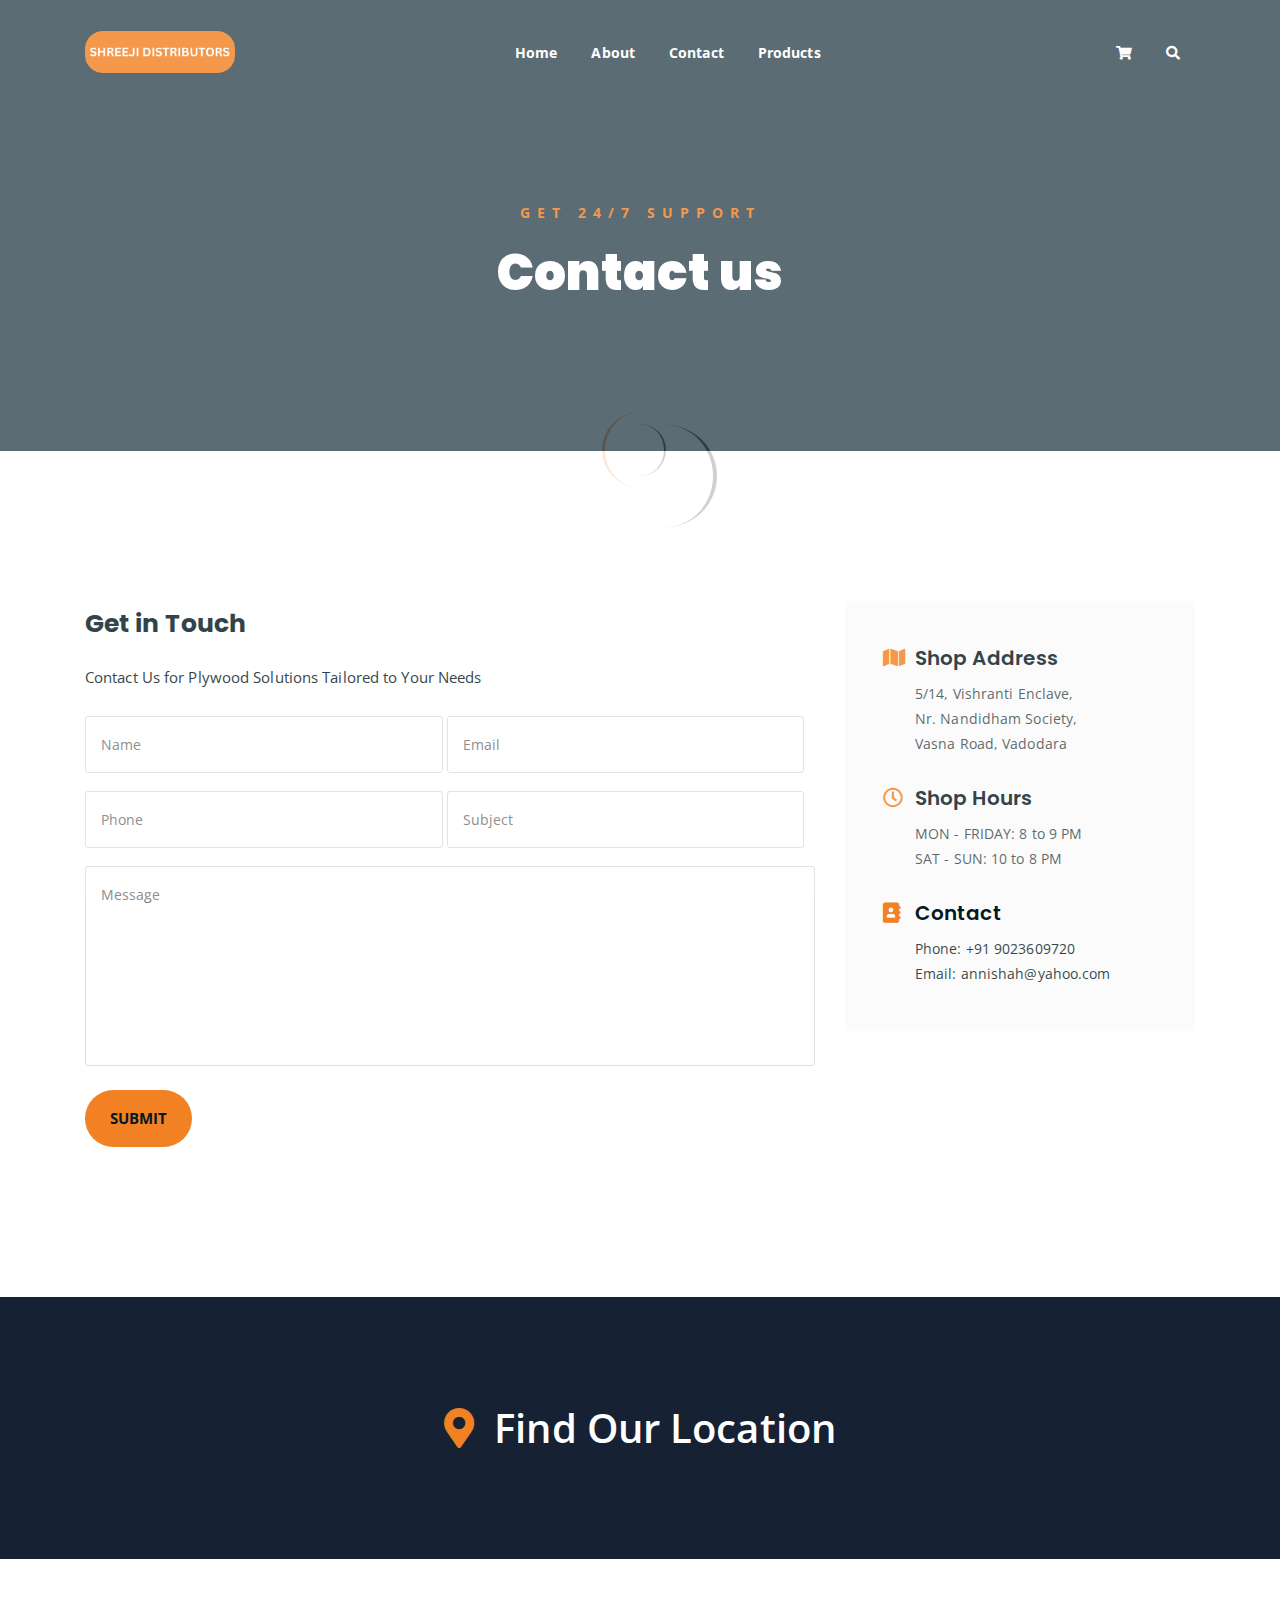
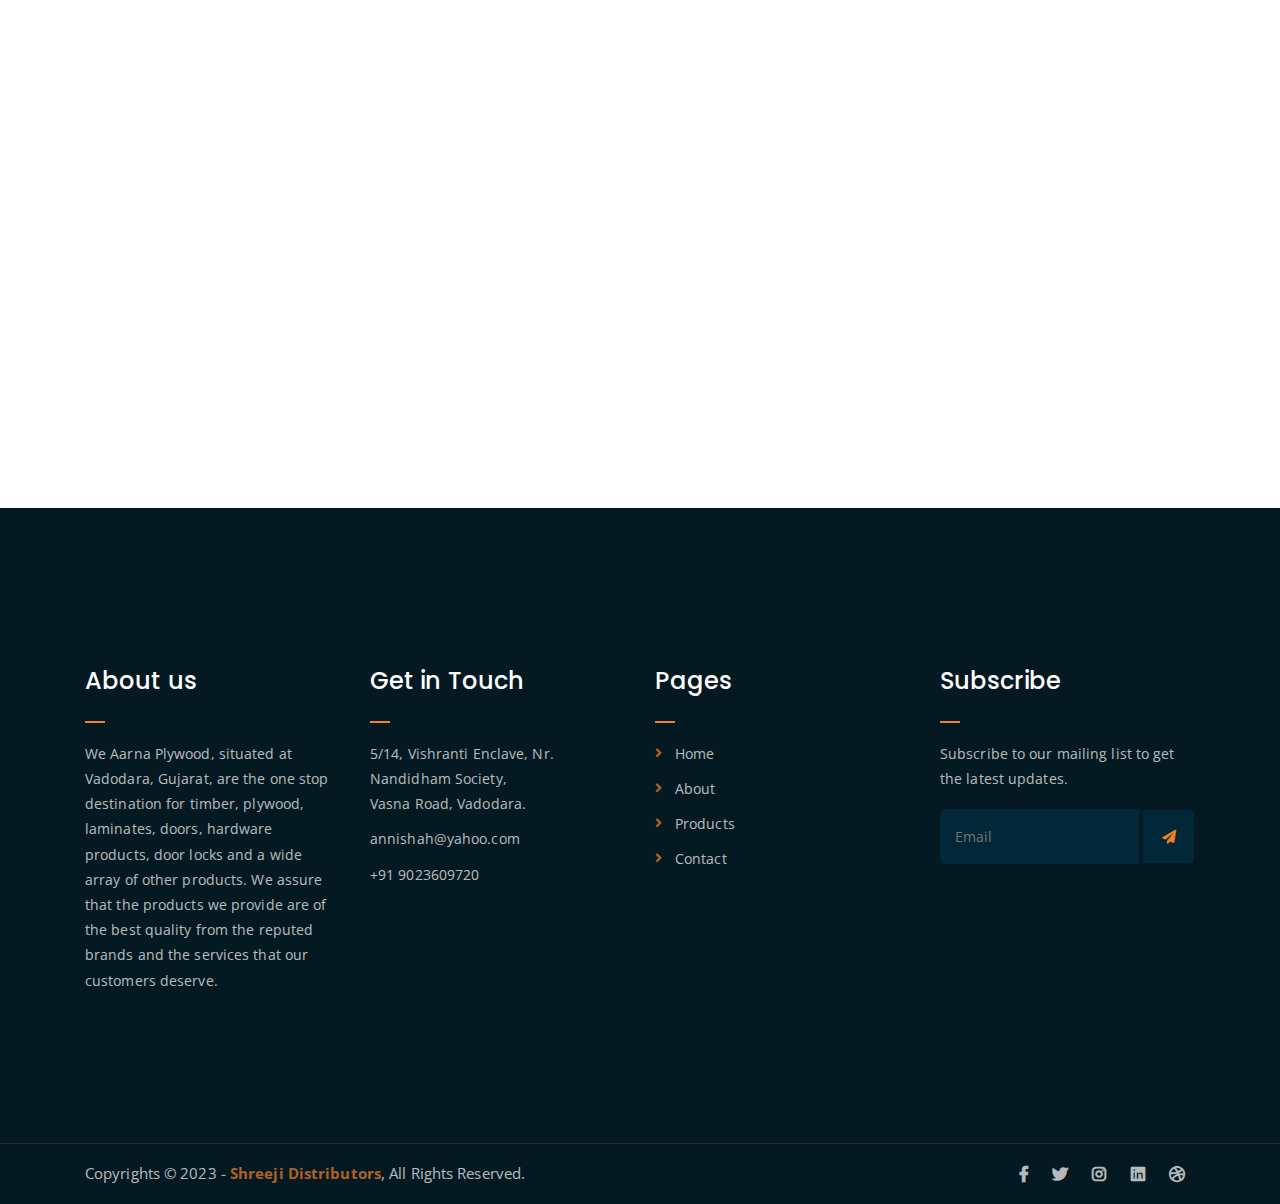
<file: contact.html>
<!DOCTYPE html>
<html lang="en">
<head>
	<meta charset="UTF-8">
	<meta http-equiv="X-UA-Compatible" content="IE=edge">
	<meta name="viewport" content="width=device-width, initial-scale=1">
	<meta name="description" content="Responsive Bootstrap4 Shop Template, Created by Imran Hossain from https://imransdesign.com/">

	<!-- title -->
	<title>Contact</title>

	<!-- favicon -->
	<link rel="shortcut icon" type="image/png" href="assets/img/favicon.png">
	<!-- google font -->
	<link href="https://fonts.googleapis.com/css?family=Open+Sans:300,400,700" rel="stylesheet">
	<link href="https://fonts.googleapis.com/css?family=Poppins:400,700&display=swap" rel="stylesheet">
	<!-- fontawesome -->
	<link rel="stylesheet" href="assets/css/all.min.css">
	<!-- bootstrap -->
	<link rel="stylesheet" href="assets/bootstrap/css/bootstrap.min.css">
	<!-- owl carousel -->
	<link rel="stylesheet" href="assets/css/owl.carousel.css">
	<!-- magnific popup -->
	<link rel="stylesheet" href="assets/css/magnific-popup.css">
	<!-- animate css -->
	<link rel="stylesheet" href="assets/css/animate.css">
	<!-- mean menu css -->
	<link rel="stylesheet" href="assets/css/meanmenu.min.css">
	<!-- main style -->
	<link rel="stylesheet" href="assets/css/main.css">
	<!-- responsive -->
	<link rel="stylesheet" href="assets/css/responsive.css">
	<!-- Gmail_SMTP -->
	<script src="https://smtpjs.com/v3/smtp.js"></script>  


</head>
<body>
	
	<!--PreLoader-->
    <div class="loader">
        <div class="loader-inner">
            <div class="circle"></div>
        </div>
    </div>
    <!--PreLoader Ends-->
	
	<!-- header -->
	<div class="top-header-area" id="sticker">
		<div class="container">
			<div class="row">
				<div class="col-lg-12 col-sm-12 text-center">
					<div class="main-menu-wrap">
						<!-- logo -->
						<div class="site-logo">
							<a href="index.html">
								<img src="assets/img/logo.png" alt="logo">
							</a>
						</div>
						<!-- logo -->

						<!-- menu start -->
						<nav class="main-menu">
							<ul>
								<li><a href="index.html">Home</a></li>
								<li><a href="about.html">About</a></li>
								<!-- <li><a href="#">Pages</a>
									<ul class="sub-menu">
										<li><a href="404.html">404 page</a></li>
										<li><a href="about.html">About</a></li>
										<li><a href="cart.html">Cart</a></li>
										<li><a href="checkout.html">Check Out</a></li>
										<li><a href="contact.html">Contact</a></li>
										<li><a href="news.html">News</a></li>
										<li><a href="products.html">Products</a></li>
									</ul>
								</li> -->
								<!-- <li><a href="news.html">News</a>
									<ul class="sub-menu">
										<li><a href="news.html">News</a></li>
										<li><a href="single-news.html">Single News</a></li>
									</ul>
								</li> -->
								<li><a href="contact.html">Contact</a></li>
								<li><a href="products.html">Products</a></li>
									<!-- <ul class="sub-menu">
										<li><a href="products.html">Products</a></li>
										<li><a href="checkout.html">Check Out</a></li>
										<li><a href="single-product.html">Single Product</a></li>
										<li><a href="cart.html">Cart</a></li>
									</ul>
								</li> -->
								<li>
									<div class="header-icons">
										<a class="shopping-cart" href="products.html"><i class="fas fa-shopping-cart"></i></a>
										<a class="mobile-hide search-bar-icon" href="#"><i class="fas fa-search"></i></a>
									</div>
								</li>
							</ul>
						</nav>
						<a class="mobile-show search-bar-icon" href="#"><i class="fas fa-search"></i></a>
						<div class="mobile-menu"></div>
						<!-- menu end -->
					</div>
				</div>
			</div>
		</div>
	</div>
	<!-- end header -->

	<!-- search area -->
	<div class="search-area">
		<div class="container">
			<div class="row">
				<div class="col-lg-12">
					<span class="close-btn"><i class="fas fa-window-close"></i></span>
					<div class="search-bar">
						<div class="search-bar-tablecell">
							<h3>Search For:</h3>
							<input type="text" placeholder="Keywords">
							<button type="submit">Search <i class="fas fa-search" onclick="sendEmail()"></i></button>
						</div>
					</div>
				</div>
			</div>
		</div>
	</div>
	<!-- end search arewa -->
	
	<!-- breadcrumb-section -->
	<div class="breadcrumb-section breadcrumb-bg">
		<div class="container">
			<div class="row">
				<div class="col-lg-8 offset-lg-2 text-center">
					<div class="breadcrumb-text">
						<p>Get 24/7 Support</p>
						<h1>Contact us</h1>
					</div>
				</div>
			</div>
		</div>
	</div>
	<!-- end breadcrumb section -->

	<!-- contact form -->
	<div class="contact-from-section mt-150 mb-150">
		<div class="container">
			<div class="row">
				<div class="col-lg-8 mb-5 mb-lg-0">
					<div class="form-title">
						<h2>Get in Touch</h2>
						<p>Contact Us for Plywood Solutions Tailored to Your Needs</p>
					</div>
				 	<div id="form_status"></div>
					<div class="contact-form">
						<form type="POST" id="fruitkha-contact" onSubmit="return valid_datas( this );">
							<p>
								<input type="text" placeholder="Name" name="name" id="name">
								<input type="email" placeholder="Email" name="email" id="email">
							</p>
							<p>
								<input type="tel" placeholder="Phone" name="phone" id="phone">
								<input type="text" placeholder="Subject" name="subject" id="subject">
							</p>
							<p><textarea name="message" id="message" cols="30" rows="10" placeholder="Message"></textarea></p>
							<input type="hidden" name="token" value="FsWga4&@f6aw" />
							<p><input type="submit" value="Submit"></p>
						</form>
					</div>
				</div>
				<div class="col-lg-4">
					<div class="contact-form-wrap">
						<div class="contact-form-box">
							<h4><i class="fas fa-map"></i> Shop Address</h4>
							<p>5/14, Vishranti Enclave,<br> Nr. Nandidham Society, <br>Vasna Road, Vadodara</p>
						</div>
						<div class="contact-form-box">
							<h4><i class="far fa-clock"></i> Shop Hours</h4>
							<p>MON - FRIDAY: 8 to 9 PM <br> SAT - SUN: 10 to 8 PM </p>
						</div>
						<div class="contact-form-box">
							<h4><i class="fas fa-address-book"></i> Contact</h4>
							<p>Phone: +91 9023609720<br> Email: annishah@yahoo.com</p>
						</div>
					</div>
				</div>
			</div>
		</div>
	</div>
	<!-- end contact form -->

	<!-- find our location -->
	<div class="find-location blue-bg">
		<div class="container">
			<div class="row">
				<div class="col-lg-12 text-center">
					<p> <i class="fas fa-map-marker-alt"></i> Find Our Location</p>
				</div>
			</div>
		</div>
	</div>
	<!-- end find our location -->

	<!-- google map section -->
	<div class="embed-responsive embed-responsive-21by9">
		<iframe src="https://www.google.com/maps/embed?pb=!1m18!1m12!1m3!1d3692.444652076437!2d73.17756907496666!3d22.261140179714747!2m3!1f0!2f0!3f0!3m2!1i1024!2i768!4f13.1!3m3!1m2!1s0x395fc678682d7a53%3A0x770aa3ff9fac6724!2sVishranti%20Enclave!5e0!3m2!1sen!2sin!4v1683456346312!5m2!1sen!2sin" width="600" height="450" frameborder="0" style="border:0;" allowfullscreen="" class="embed-responsive-item"></iframe>
	</div>
	<!-- end google map section -->


	<!-- footer -->
	<div class="footer-area">
		<div class="container">
			<div class="row">
				<div class="col-lg-3 col-md-6">
					<div class="footer-box about-widget">
						<h2 class="widget-title">About us</h2>
						<p>We Aarna Plywood, situated at Vadodara, Gujarat, are the one stop destination for timber, plywood, laminates, doors, hardware products, door locks and a wide array of other products. We assure that the products we provide are of the best quality from the reputed brands and the services that our customers deserve.</p>
					</div>
				</div>
				<div class="col-lg-3 col-md-6">
					<div class="footer-box get-in-touch">
						<h2 class="widget-title">Get in Touch</h2>
						<ul>
							<li>5/14, Vishranti Enclave, Nr. Nandidham Society,<br>Vasna Road, Vadodara.</li>
							<li>annishah@yahoo.com</li>
							<li>+91 9023609720</li>
						</ul>
					</div>
				</div>
				<div class="col-lg-3 col-md-6">
					<div class="footer-box pages">
						<h2 class="widget-title">Pages</h2>
						<ul>
							<li><a href="index.html">Home</a></li>
							<li><a href="about.html">About</a></li>
							<li><a href="products.html">Products</a></li>
							<li><a href="contact.html">Contact</a></li>
						</ul>
					</div>
				</div>
				<div class="col-lg-3 col-md-6">
					<div class="footer-box subscribe">
						<h2 class="widget-title">Subscribe</h2>
						<p>Subscribe to our mailing list to get the latest updates.</p>
						<form action="index.html">
							<input type="email" placeholder="Email">
							<button type="submit"><i class="fas fa-paper-plane"></i></button>
						</form>
					</div>
				</div>
			</div>
		</div>
	</div>
	<!-- end footer -->
	
	<!-- copyright -->
	<div class="copyright">
		<div class="container">
			<div class="row">
				<div class="col-lg-6 col-md-12">
					<p>Copyrights &copy; 2023 - <a href="index.html">Shreeji Distributors</a>,  All Rights Reserved.</p>
				</div>
				<div class="col-lg-6 text-right col-md-12">
					<div class="social-icons">
						<ul>
							<li><a href="#" target="_blank"><i class="fab fa-facebook-f"></i></a></li>
							<li><a href="#" target="_blank"><i class="fab fa-twitter"></i></a></li>
							<li><a href="#" target="_blank"><i class="fab fa-instagram"></i></a></li>
							<li><a href="#" target="_blank"><i class="fab fa-linkedin"></i></a></li>
							<li><a href="#" target="_blank"><i class="fab fa-dribbble"></i></a></li>
						</ul>
					</div>
				</div>
			</div>
		</div>
	</div>
	<!-- end copyright -->
	
	<!-- jquery -->
	<script src="assets/js/jquery-1.11.3.min.js"></script>
	<!-- bootstrap -->
	<script src="assets/bootstrap/js/bootstrap.min.js"></script>
	<!-- count down -->
	<script src="assets/js/jquery.countdown.js"></script>
	<!-- isotope -->
	<script src="assets/js/jquery.isotope-3.0.6.min.js"></script>
	<!-- waypoints -->
	<script src="assets/js/waypoints.js"></script>
	<!-- owl carousel -->
	<script src="assets/js/owl.carousel.min.js"></script>
	<!-- magnific popup -->
	<script src="assets/js/jquery.magnific-popup.min.js"></script>
	<!-- mean menu -->
	<script src="assets/js/jquery.meanmenu.min.js"></script>
	<!-- sticker js -->
	<script src="assets/js/sticker.js"></script>
	<!-- form validation js -->
	<script src="assets/js/form-validate.js"></script>
	<!-- main js -->
	<script src="assets/js/main.js"></script>
	<!-- SMTP JS -->
	<script>
		function sendEmail() {
			Email.send({
			Host: "smtp.gmail.com",
			Username : "ashadkhira@gmail.com",
			Password : "yweugyflcvgmazkr",
			To : 'ashadkhira@gmail.com',
			From : "ashadkhira@gmail.com",
			Subject : "<email subject>",
			Body : "<email body>",
			}).then(
				message => alert("mail sent successfully")
			);
		}
	</script>
	
</body>
</html>
</file>
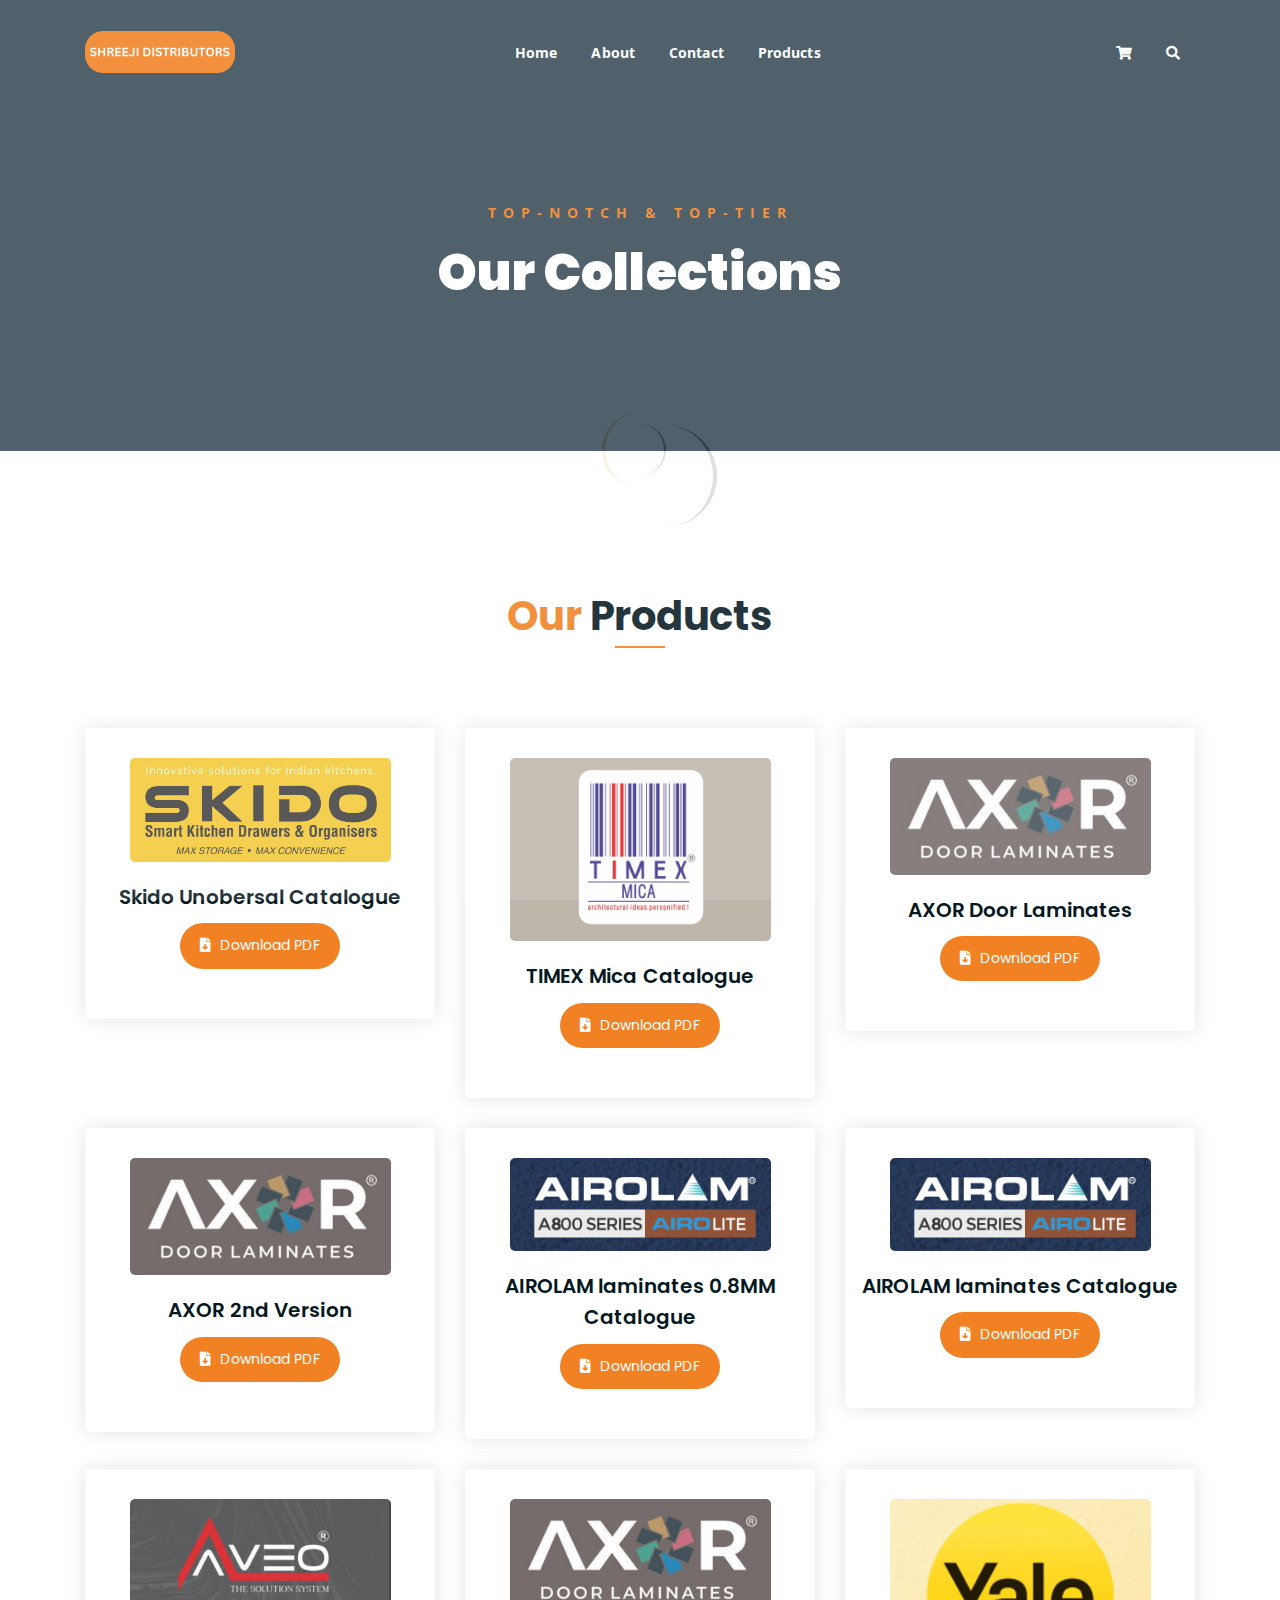
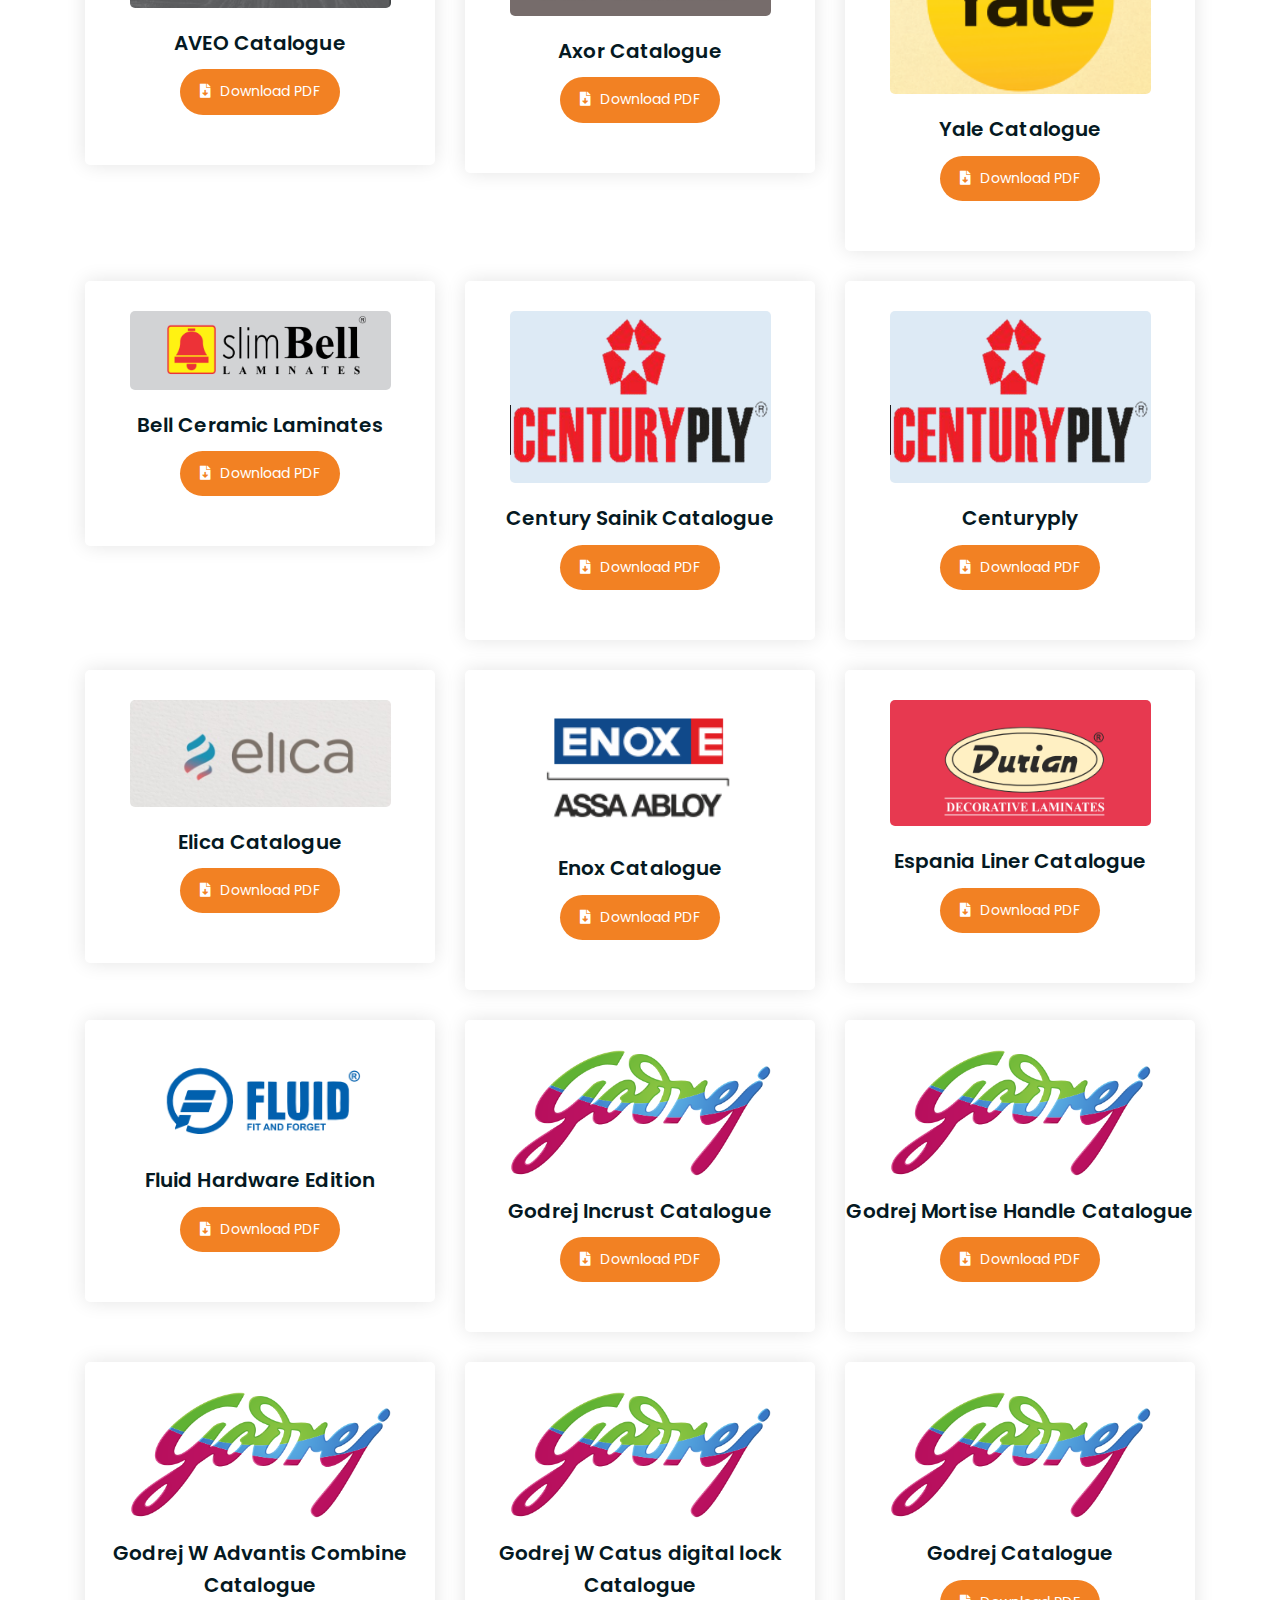
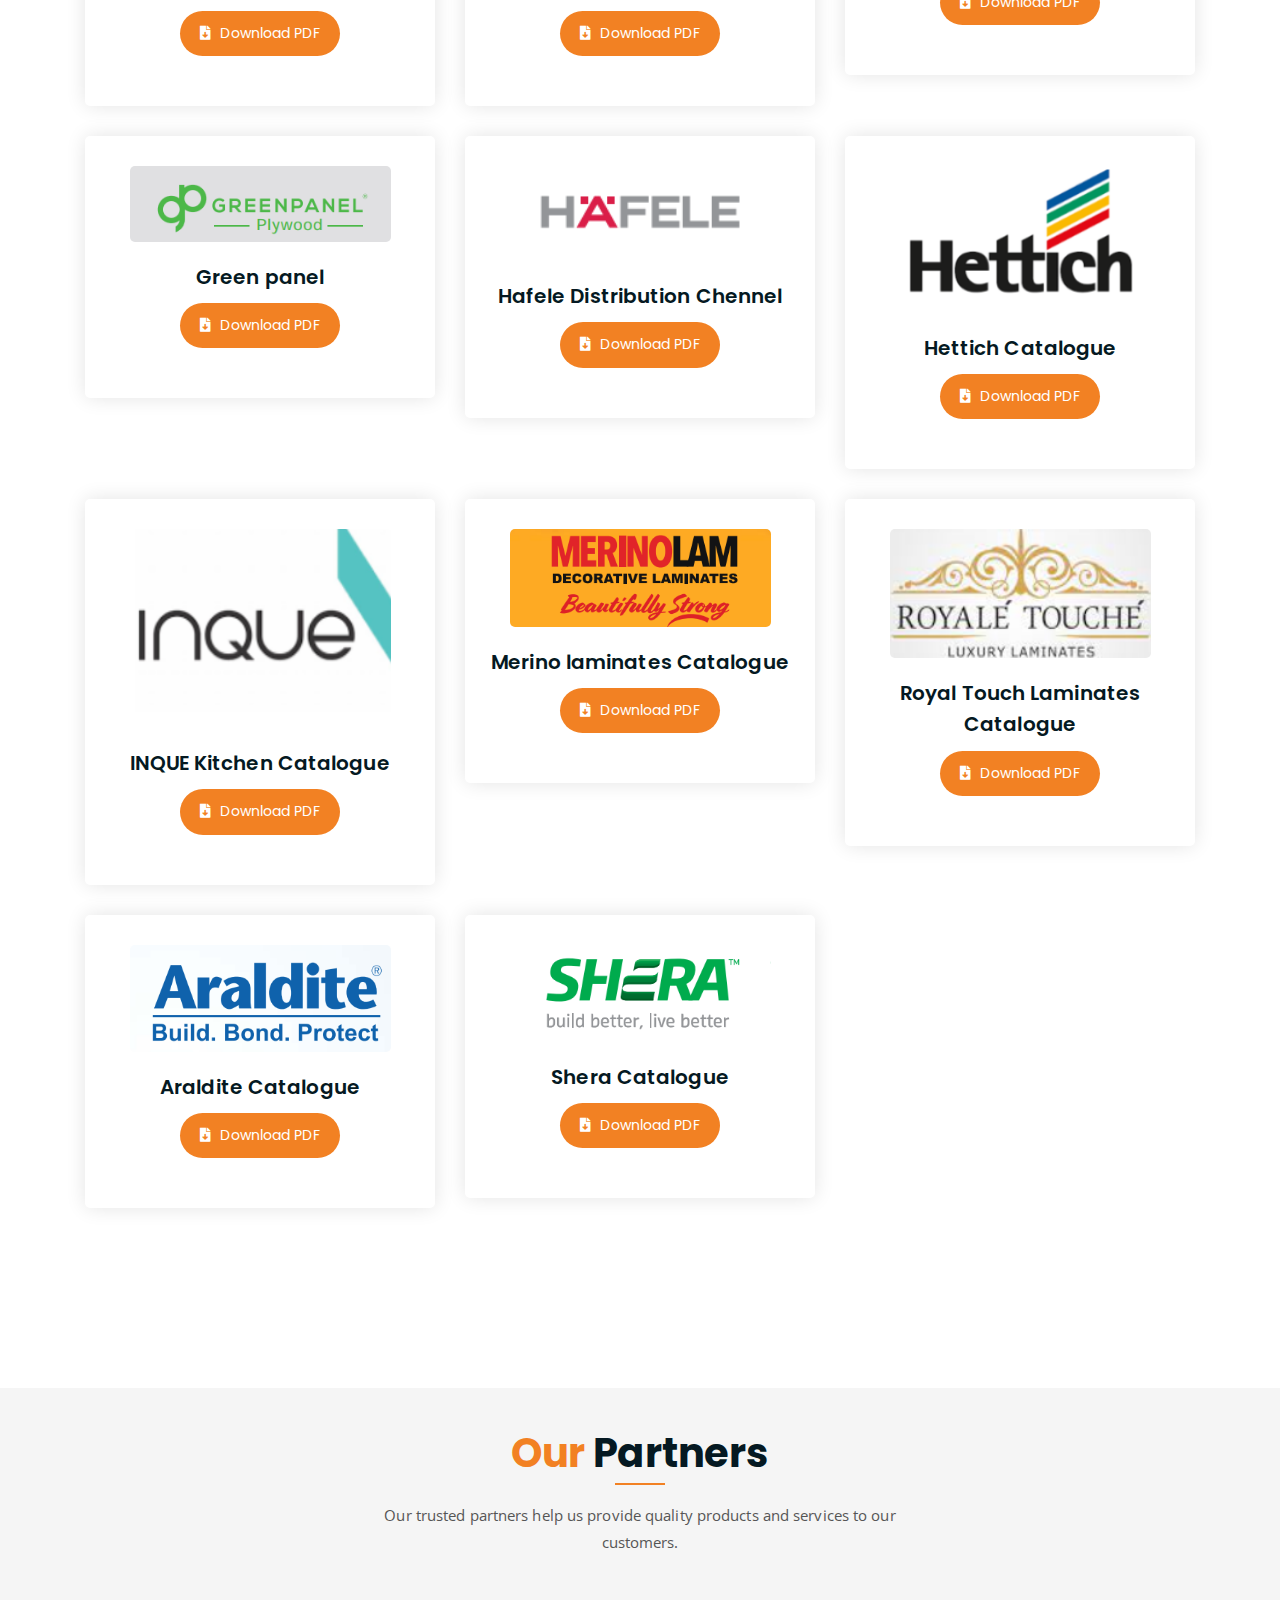
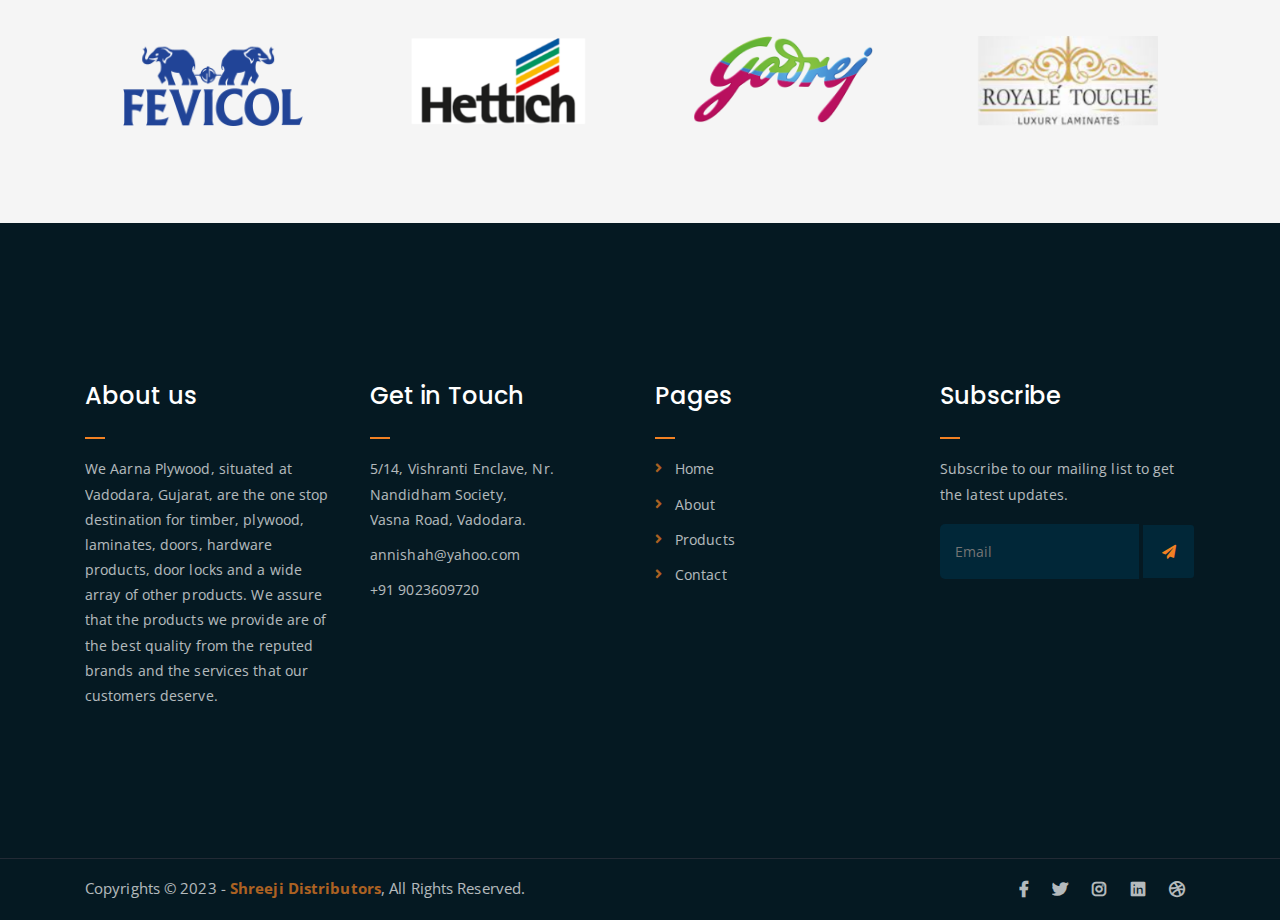
<file: products.html>
<!DOCTYPE html>
<html lang="en">
<head>
	<meta charset="UTF-8">
	<meta http-equiv="X-UA-Compatible" content="IE=edge">
	<meta name="viewport" content="width=device-width, initial-scale=1">
	<meta name="description" content="Responsive Bootstrap4 Shop Template, Created by Imran Hossain from https://imransdesign.com/">

	<!-- title -->
	<title>Shop</title>

	<!-- favicon -->
	<link rel="shortcut icon" type="image/png" href="assets/img/favicon.png">
	<!-- google font -->
	<link href="https://fonts.googleapis.com/css?family=Open+Sans:300,400,700" rel="stylesheet">
	<link href="https://fonts.googleapis.com/css?family=Poppins:400,700&display=swap" rel="stylesheet">
	<!-- fontawesome -->
	<link rel="stylesheet" href="assets/css/all.min.css">
	<!-- bootstrap -->
	<link rel="stylesheet" href="assets/bootstrap/css/bootstrap.min.css">
	<!-- owl carousel -->
	<link rel="stylesheet" href="assets/css/owl.carousel.css">
	<!-- magnific popup -->
	<link rel="stylesheet" href="assets/css/magnific-popup.css">
	<!-- animate css -->
	<link rel="stylesheet" href="assets/css/animate.css">
	<!-- mean menu css -->
	<link rel="stylesheet" href="assets/css/meanmenu.min.css">
	<!-- main style -->
	<link rel="stylesheet" href="assets/css/main.css">
	<!-- responsive -->
	<link rel="stylesheet" href="assets/css/responsive.css">

</head>
<body>
	
	<!--PreLoader-->
    <div class="loader">
        <div class="loader-inner">
            <div class="circle"></div>
        </div>
    </div>
    <!--PreLoader Ends-->
	
	<!-- header -->
	<div class="top-header-area" id="sticker">
		<div class="container">
			<div class="row">
				<div class="col-lg-12 col-sm-12 text-center">
					<div class="main-menu-wrap">
						<!-- logo -->
						<div class="site-logo">
							<a href="index.html">
								<img src="assets/img/logo.png" alt="logo">
							</a>
						</div>
						<!-- logo -->

						<!-- menu start -->
						<nav class="main-menu">
							<ul>
								<li><a href="index.html">Home</a></li>
								<li><a href="about.html">About</a></li>
								<!-- <li><a href="#">Pages</a>
									<ul class="sub-menu">
										<li><a href="404.html">404 page</a></li>
										<li><a href="about.html">About</a></li>
										<li><a href="assets/Catalogue/" target="_blank">Cart</a></li>
										<li><a href="checkout.html">Check Out</a></li>
										<li><a href="contact.html">Contact</a></li>
										<li><a href="news.html">News</a></li>
										<li><a href="products.html">Products</a></li>
									</ul>
								</li> -->
								<!-- <li><a href="news.html">News</a>
									<ul class="sub-menu">
										<li><a href="news.html">News</a></li>
										<li><a href="single-news.html">Single News</a></li>
									</ul>
								</li> -->
								<li><a href="contact.html">Contact</a></li>
								<li><a href="products.html">Products</a></li>
									<!-- <ul class="sub-menu">
										<li><a href="products.html">Products</a></li>
										<li><a href="checkout.html">Check Out</a></li>
										<li><a href="single-product.html">Single Product</a></li>
										<li><a href="assets/Catalogue/" target="_blank">Cart</a></li>
									</ul>
								</li> -->
								<li>
									<div class="header-icons">
										<a class="shopping-cart" href="products.html"><i class="fas fa-shopping-cart"></i></a>
										<a class="mobile-hide search-bar-icon" href="#"><i class="fas fa-search"></i></a>
									</div>
								</li>
							</ul>
						</nav>
						<a class="mobile-show search-bar-icon" href="#"><i class="fas fa-search"></i></a>
						<div class="mobile-menu"></div>
						<!-- menu end -->
					</div>
				</div>
			</div>
		</div>
	</div>
	<!-- end header -->

	<!-- search area -->
	<div class="search-area">
		<div class="container">
			<div class="row">
				<div class="col-lg-12">
					<span class="close-btn"><i class="fas fa-window-close"></i></span>
					<div class="search-bar">
						<div class="search-bar-tablecell">
							<h3>Search For:</h3>
							<input type="text" placeholder="Keywords">
							<button type="submit">Search <i class="fas fa-search"></i></button>
						</div>
					</div>
				</div>
			</div>
		</div>
	</div>
	<!-- end search arewa -->
	
	<!-- breadcrumb-section -->
	<div class="breadcrumb-section breadcrumb-bg">
		<div class="container">
			<div class="row">
				<div class="col-lg-8 offset-lg-2 text-center">
					<div class="breadcrumb-text">
						<p>top-notch & top-tier</p>
						<h1>Our Collections</h1>
					</div>
				</div>
			</div>
		</div>
	</div>
	<!-- end breadcrumb section -->

	<!-- products -->
	<div class="product-section mt-150 mb-150">
		<div class="container">


			<div class="row">
				<div class="col-md-12">
					<div class="product-filters">
						<div class="section-title">	
							<center><h3><span class="orange-text">Our</span> Products</h3></center>
						</div>
					</div>
				</div>
			</div>

			<div class="row row-cols-auto">
				<div class="col-lg-4 col-md-6 text-center strawberry">
					<div class="single-product-item">
						<div class="product-image">
							<img src="assets/Catalogue_Logo/SKIDO Universal.png" alt="">
						</div>
						<h3>Skido Unobersal Catalogue</h3>
						<a href="assets/Catalogue/SKIDO Universal Catalogue - March 2023_Rahul Sir.pdf" target="_blank" class="cart-btn"><i class="fas fa-file-download"></i> Download PDF</a>
					</div>
				</div>

				<div class="col-lg-4 col-md-6 text-center berry">
					<div class="single-product-item">
						<div class="product-image">
							<img src="assets/Catalogue_Logo/TIMEX MICA CATALOGUE.png" alt="">
						</div>
						<h3>TIMEX Mica Catalogue</h3>
						
						<a href="assets/Catalogue/TIMEX MICA CATALOGUE.pdf" target="_blank" class="cart-btn"><i class="fas fa-file-download"></i> Download PDF</a>
					</div>
				</div>
				<div class="col-lg-4 col-md-6 text-center lemon">
					<div class="single-product-item">
						<div class="product-image">
							<img src="assets/Catalogue_Logo/AXOR.png" alt="">
						</div>
						<h3>AXOR Door Laminates</h3>
						
						<a href="assets/Catalogue/09 - AXOR Door Laminates - 14-03-22.pdf" target="_blank" class="cart-btn"><i class="fas fa-file-download"></i> Download PDF</a>
					</div>
				</div>

				<div class="col-lg-4 col-md-6 text-center">
					<div class="single-product-item">
						<div class="product-image">
							<img src="assets/Catalogue_Logo/AXOR.png" alt="">
						</div>
						<h3>AXOR 2nd Version</h3>
						
						<a href="assets/Catalogue/15 - AXOR_VOL_2 Folder - 09-02-22.pdf" target="_blank" class="cart-btn"><i class="fas fa-file-download"></i> Download PDF</a>
					</div>
				</div>

				<div class="col-lg-4 col-md-6 text-center">
					<div class="single-product-item">
						<div class="product-image">
							<img src="assets/Catalogue_Logo/AIROLAM.png" alt="">
						</div>
						<h3>AIROLAM laminates 0.8MM Catalogue</h3>
						
						<a href="assets/Catalogue/AIROLAM LAMINATE 0.8MM CATLOGE.pdf - AXOR Door Laminates - 14-03-22.pdf" target="_blank" class="cart-btn"><i class="fas fa-file-download"></i> Download PDF</a>
					</div>
				</div>

				<div class="col-lg-4 col-md-6 text-center strawberry">
					<div class="single-product-item">
						<div class="product-image">
							<img src="assets/Catalogue_Logo/AIROLAM.png" alt="">
						</div>
						<h3>AIROLAM laminates Catalogue</h3>
						
						<a href="assets/Catalogue/AIROLAM LAMINATE CATLOGE.pdf" target="_blank" class="cart-btn"><i class="fas fa-file-download"></i> Download PDF</a>
					</div>
				</div>

				<div class="col-lg-4 col-md-6 text-center">
					<div class="single-product-item">
						<div class="product-image">
							<img src="assets/Catalogue_Logo/AVEO.png" alt="">
						</div>
						<h3>AVEO Catalogue</h3>
						
						<a href="assets/Catalogue/AVEO Product Overview 2022-1.pdf" target="_blank" class="cart-btn"><i class="fas fa-file-download"></i> Download PDF</a>
					</div>
				</div>

				<div class="col-lg-4 col-md-6 text-center">
					<div class="single-product-item">
						<div class="product-image">
							<img src="assets/Catalogue_Logo/AXOR.png" alt="">
						</div>
						<h3>Axor Catalogue</h3>
						
						<a href="assets/Catalogue/Axor 27-02-2021.pdf" target="_blank" class="cart-btn"><i class="fas fa-file-download"></i> Download PDF</a>
					</div>
				</div>

				<div class="col-lg-4 col-md-6 text-center">
					<div class="single-product-item">
						<div class="product-image">
							<img src="assets/Catalogue_Logo/Yale.png" alt="">
						</div>
						<h3>Yale Catalogue</h3>
						
						<a href="assets/Catalogue/Yale Price List 2023 low.pdf" target="_blank" class="cart-btn"><i class="fas fa-file-download"></i> Download PDF</a>
					</div>
				</div>

				<div class="col-lg-4 col-md-6 text-center">
					<div class="single-product-item">
						<div class="product-image">
							<img src="assets/Catalogue_Logo/BELL CERAMIC.png" alt="">
						</div>
						<h3>Bell Ceramic Laminates</h3>
						
						<a href="assets/Catalogue/BELL CERAMIC LAMINATES.pdf" target="_blank" class="cart-btn"><i class="fas fa-file-download"></i> Download PDF</a>
					</div>
				</div>

				<div class="col-lg-4 col-md-6 text-center">
					<div class="single-product-item">
						<div class="product-image">
							<img src="assets/Catalogue_Logo/centuryply.png" alt="">
						</div>
						<h3>Century Sainik Catalogue</h3>
						
						<a href="assets/Catalogue/CENTURY SAINIK  710 MRP.pdf" target="_blank" class="cart-btn"><i class="fas fa-file-download"></i> Download PDF</a>
					</div>
				</div>

				<div class="col-lg-4 col-md-6 text-center">
					<div class="single-product-item">
						<div class="product-image">
							<img src="assets/Catalogue_Logo/centuryply.png" alt="">
						</div>
						<h3>Centuryply</h3>
						
						<a href="assets/Catalogue/centuryply.pdf" target="_blank" class="cart-btn"><i class="fas fa-file-download"></i> Download PDF</a>
					</div>
				</div>

				<div class="col-lg-4 col-md-6 text-center">
					<div class="single-product-item">
						<div class="product-image">
							<img src="assets/Catalogue_Logo/Elica.png" alt="">
						</div>
						<h3>Elica Catalogue</h3>
						
						<a href="assets/Catalogue/Elica All Product Catalogue (MAY 2022).pdf" target="_blank" class="cart-btn"><i class="fas fa-file-download"></i> Download PDF</a>
					</div>
				</div>

				<div class="col-lg-4 col-md-6 text-center">
					<div class="single-product-item">
						<div class="product-image">
							<img src="assets/Catalogue_Logo/ENOX.png" alt="">
						</div>
						<h3>Enox Catalogue</h3>
						
						<a href="assets/Catalogue/ENOX Price list 2022 July.pdf" target="_blank" class="cart-btn"><i class="fas fa-file-download"></i> Download PDF</a>
					</div>
				</div>

				<div class="col-lg-4 col-md-6 text-center">
					<div class="single-product-item">
						<div class="product-image">
							<img src="assets/Catalogue_Logo/Espania.png" alt="">
						</div>
						<h3>Espania Liner Catalogue</h3>
						
						<a href="assets/Catalogue/Espania Liner 2023.pdf" target="_blank" class="cart-btn"><i class="fas fa-file-download"></i> Download PDF</a>
					</div>
				</div>

				<div class="col-lg-4 col-md-6 text-center">
					<div class="single-product-item">
						<div class="product-image">
							<img src="assets/Catalogue_Logo/Fluid.png" alt="">
						</div>
						<h3>Fluid Hardware Edition</h3>
						
						<a href="assets/Catalogue/Fluid Hardware_Edition-5 (1).pdf" target="_blank" class="cart-btn"><i class="fas fa-file-download"></i> Download PDF</a>
					</div>
				</div>

				<div class="col-lg-4 col-md-6 text-center">
					<div class="single-product-item">
						<div class="product-image">
							<img src="assets/Catalogue_Logo/godrej.png" alt="">
						</div>
						<h3>Godrej Incrust Catalogue</h3>
						
						<a href="assets/Catalogue/GODREJ INCRUST CATALOGUE.pdf" target="_blank" class="cart-btn"><i class="fas fa-file-download"></i> Download PDF</a>
					</div>
				</div>

				<div class="col-lg-4 col-md-6 text-center">
					<div class="single-product-item">
						<div class="product-image">
							<img src="assets/Catalogue_Logo/godrej.png" alt="">
						</div>
						<h3>Godrej Mortise Handle Catalogue</h3>
						
						<a href="assets/Catalogue/GODREJ MORTISE HANDLE CATALOGUE.pdf" target="_blank" class="cart-btn"><i class="fas fa-file-download"></i> Download PDF</a>
					</div>
				</div>

				<div class="col-lg-4 col-md-6 text-center">
					<div class="single-product-item">
						<div class="product-image">
							<img src="assets/Catalogue_Logo/godrej.png" alt="">
						</div>
						<h3>Godrej W Advantis Combine Catalogue</h3>
						
						<a href="assets/Catalogue/GODREJ W ADVANTIS COMBINE LEAFLET CATLOGUE.pdf" target="_blank" class="cart-btn"><i class="fas fa-file-download"></i> Download PDF</a>
					</div>
				</div>

				<div class="col-lg-4 col-md-6 text-center">
					<div class="single-product-item">
						<div class="product-image">
							<img src="assets/Catalogue_Logo/godrej.png" alt="">
						</div>
						<h3>Godrej W Catus digital lock Catalogue</h3>
						
						<a href="assets/Catalogue/GODREJ W CATUS DIGITAL LOCK CATLOGUE.pdf" target="_blank" class="cart-btn"><i class="fas fa-file-download"></i> Download PDF</a>
					</div>
				</div>

				<div class="col-lg-4 col-md-6 text-center">
					<div class="single-product-item">
						<div class="product-image">
							<img src="assets/Catalogue_Logo/godrej.png" alt="">
						</div>
						<h3>Godrej Catalogue</h3>
						
						<a href="assets/Catalogue/godrej.pdf" target="_blank" class="cart-btn"><i class="fas fa-file-download"></i> Download PDF</a>
					</div>
				</div>

				<div class="col-lg-4 col-md-6 text-center">
					<div class="single-product-item">
						<div class="product-image">
							<img src="assets/Catalogue_Logo/greenpanel.png" alt="">
						</div>
						<h3>Green panel</h3>
						
						<a href="assets/Catalogue/greenpanel.pdf" target="_blank" class="cart-btn"><i class="fas fa-file-download"></i> Download PDF</a>
					</div>
				</div>

				<div class="col-lg-4 col-md-6 text-center">
					<div class="single-product-item">
						<div class="product-image">
							<img src="assets/Catalogue_Logo/Hafele.png" alt="">
						</div>
						<h3>Hafele Distribution Chennel</h3>
						
						<a href="assets/Catalogue/Hafele Distribution Channel.pdf" target="_blank" class="cart-btn"><i class="fas fa-file-download"></i> Download PDF</a>
					</div>
				</div>

				<div class="col-lg-4 col-md-6 text-center">
					<div class="single-product-item">
						<div class="product-image">
							<img src="assets/Catalogue_Logo/hettich.png" alt="">
						</div>
						<h3>Hettich Catalogue</h3>
						
						<a href="assets/Catalogue/hettich.pdf" target="_blank" class="cart-btn"><i class="fas fa-file-download"></i> Download PDF</a>
					</div>
				</div>

				<div class="col-lg-4 col-md-6 text-center">
					<div class="single-product-item">
						<div class="product-image">
							<img src="assets/Catalogue_Logo/inque.png" alt="">
						</div>
						<h3>INQUE Kitchen Catalogue</h3>
						
						<a href="assets/Catalogue/INQUE KITCHEN PRODUCTS AND MRP LIST.pdf" target="_blank" class="cart-btn"><i class="fas fa-file-download"></i> Download PDF</a>
					</div>
				</div>

				<div class="col-lg-4 col-md-6 text-center">
					<div class="single-product-item">
						<div class="product-image">
							<img src="assets/Catalogue_Logo/MERINO.png" alt="">
						</div>
						<h3>Merino laminates Catalogue</h3>
						
						<a href="assets/Catalogue/MERINO LAMINATE CATALOGUE.pdf" target="_blank" class="cart-btn"><i class="fas fa-file-download"></i> Download PDF</a>
					</div>
				</div>

				<div class="col-lg-4 col-md-6 text-center">
					<div class="single-product-item">
						<div class="product-image">
							<img src="assets/Catalogue_Logo/ROYAL TOUCH.png" alt="">
						</div>
						<h3>Royal Touch Laminates Catalogue</h3>
						
						<a href="assets/Catalogue/ROYAL TOUCH LAMINATE CATALOUG.pdf" target="_blank" class="cart-btn"><i class="fas fa-file-download"></i> Download PDF</a>
					</div>
				</div>

				<div class="col-lg-4 col-md-6 text-center">
					<div class="single-product-item">
						<div class="product-image">
							<img src="assets/Catalogue_Logo/Araldite.png" alt="">
						</div>
						<h3>Araldite Catalogue</h3>
						
						<a href="assets/Catalogue/Sales Folder-Araldite.pdf" target="_blank" class="cart-btn"><i class="fas fa-file-download"></i> Download PDF</a>
					</div>
				</div>

				<div class="col-lg-4 col-md-6 text-center">
					<div class="single-product-item">
						<div class="product-image">
							<img src="assets/Catalogue_Logo/SHERA CATALOUGE.png" alt="">
						</div>
						<h3>Shera Catalogue</h3>
						
						<a href="assets/Catalogue/SHERA CATALOUGE.pdf" target="_blank" class="cart-btn"><i class="fas fa-file-download"></i> Download PDF</a>
					</div>
				</div>

			</div>
		</div>
	</div>
	<!-- end products -->

	<!-- logo carousel -->
	<div class="logo-carousel-section">
		<div class="container">
			<div class="row">
				<div class="col-lg-8 offset-lg-2 text-center">
					<div class="section-title">	
						<h3><span class="orange-text">Our</span> Partners</h3>
						<p>Our trusted partners help us provide quality products and services to our customers.</p>
					</div>
					</div>
				<div class="col-lg-12">
					<div class="logo-carousel-inner">
						<div class="single-logo-item">
							<img src="assets/img/company-logos/1.png" alt="">
						</div>
						<div class="single-logo-item">
							<img src="assets/img/company-logos/2.png" alt="">
						</div>
						<div class="single-logo-item">
							<img src="assets/img/company-logos/3.png" alt="">
						</div>
						<div class="single-logo-item">
							<img src="assets/img/company-logos/4.png" alt="">
						</div>
						<div class="single-logo-item">
							<img src="assets/img/company-logos/5.png" alt="">
						</div>
					</div>
				</div>
			</div>
		</div>
	</div>
	<!-- end logo carousel -->

	<!-- footer -->
	<div class="footer-area">
		<div class="container">
			<div class="row">
				<div class="col-lg-3 col-md-6">
					<div class="footer-box about-widget">
						<h2 class="widget-title">About us</h2>
						<p>We Aarna Plywood, situated at Vadodara, Gujarat, are the one stop destination for timber, plywood, laminates, doors, hardware products, door locks and a wide array of other products. We assure that the products we provide are of the best quality from the reputed brands and the services that our customers deserve.</p>
					</div>
				</div>
				<div class="col-lg-3 col-md-6">
					<div class="footer-box get-in-touch">
						<h2 class="widget-title">Get in Touch</h2>
						<ul>
							<li>5/14, Vishranti Enclave, Nr. Nandidham Society,<br>Vasna Road, Vadodara.</li>
							<li>annishah@yahoo.com</li>
							<li>+91 9023609720</li>
						</ul>
					</div>
				</div>
				<div class="col-lg-3 col-md-6">
					<div class="footer-box pages">
						<h2 class="widget-title">Pages</h2>
						<ul>
							<li><a href="index.html">Home</a></li>
							<li><a href="about.html">About</a></li>
							<li><a href="products.html">Products</a></li>
							<li><a href="contact.html">Contact</a></li>
						</ul>
					</div>
				</div>
				<div class="col-lg-3 col-md-6">
					<div class="footer-box subscribe">
						<h2 class="widget-title">Subscribe</h2>
						<p>Subscribe to our mailing list to get the latest updates.</p>
						<form action="index.html">
							<input type="email" placeholder="Email">
							<button type="submit"><i class="fas fa-paper-plane"></i></button>
						</form>
					</div>
				</div>
			</div>
		</div>
	</div>
	<!-- end footer -->
	
	<!-- copyright -->
	<div class="copyright">
		<div class="container">
			<div class="row">
				<div class="col-lg-6 col-md-12">
					<p>Copyrights &copy; 2023 - <a href="index.html">Shreeji Distributors</a>,  All Rights Reserved.</p>
				</div>
				<div class="col-lg-6 text-right col-md-12">
					<div class="social-icons">
						<ul>
							<li><a href="#" target="_blank"><i class="fab fa-facebook-f"></i></a></li>
							<li><a href="#" target="_blank"><i class="fab fa-twitter"></i></a></li>
							<li><a href="#" target="_blank"><i class="fab fa-instagram"></i></a></li>
							<li><a href="#" target="_blank"><i class="fab fa-linkedin"></i></a></li>
							<li><a href="#" target="_blank"><i class="fab fa-dribbble"></i></a></li>
						</ul>
					</div>
				</div>
			</div>
		</div>
	</div>
	<!-- end copyright -->
	
	<!-- jquery -->
	<script src="assets/js/jquery-1.11.3.min.js"></script>
	<!-- bootstrap -->
	<script src="assets/bootstrap/js/bootstrap.min.js"></script>
	<!-- count down -->
	<script src="assets/js/jquery.countdown.js"></script>
	<!-- isotope -->
	<script src="assets/js/jquery.isotope-3.0.6.min.js"></script>
	<!-- waypoints -->
	<script src="assets/js/waypoints.js"></script>
	<!-- owl carousel -->
	<script src="assets/js/owl.carousel.min.js"></script>
	<!-- magnific popup -->
	<script src="assets/js/jquery.magnific-popup.min.js"></script>
	<!-- mean menu -->
	<script src="assets/js/jquery.meanmenu.min.js"></script>
	<!-- sticker js -->
	<script src="assets/js/sticker.js"></script>
	<!-- main js -->
	<script src="assets/js/main.js"></script>

</body>
</html>
</file>
<file: assets/css/responsive.css>
/* Medium Layout: 1280px. */
@media only screen and (min-width: 992px) {
}

@media only screen and (min-width: 992px) and (max-width: 1200px) { 
	.hero-text h1 {
	    font-size: 45px;
	}

	a.video-play-btn {
		right: 51%;
	}
	.hero-area div.hero-form {
		bottom: -20%;
	}

	.cart-buttons a:first-child {
	    margin-right: 0;
	    margin-bottom: 15px;
	}
	.contact-form form p input[type=email] {
	    margin-left: 8px;
	}
	.contact-form-box h4 i {
	    left: -20%;
	}
	.comment-template form p input[type=email] {
	    margin-left: 8px;
	}
	ul.main-menu li a {
	    padding: 15px 13px;
	}
	span.close-btn {
	    right: 0;
	}
	ul.sub-menu li a {
	    padding: 7px 10px;
	}

}
/* Tablet Layout: 768px. */
@media only screen and (min-width: 768px) and (max-width: 991px) { 
	.hero-text h1 {
	    font-size: 40px;
	}
	.footer-box {
	    margin-bottom: 40px;
	}
	.copyright p {
	    text-align: center;
	}
	.copyright .social-icons {
	    text-align: center;
	}
	.feature-bg:after {
		display: none;
	}
	.single-team-item {
	    margin-bottom: 30px;
	}
	table.cart-table {
	    margin-bottom: 50px;
	}
	.order-details-wrap {
	    margin-top: 50px;
	}
	.contact-form form p input[type=text], 
	.contact-form form p input[type=tel], 
	.contact-form form p input[type=email] {
	    width: 100%;
	}

	.contact-form form p input[type=email] {
	    margin-left: 0;
	    margin-top: 15px;
	}
	.contact-form form p input[type=tel] {
		margin-bottom: 15px;
	}

	.hero-area div.hero-form {
		width: 325px;
		top: 30%;
	}

	.comment-template form p input[type=text], 
	.comment-template form p input[type=email] {
	    width: 100%;
	}

	.comment-template form p input[type=email] {
	    margin-top: 15px;
	    margin-left: 0;
	}
	.sidebar-section {
	    margin-left: 0;
	    margin-top: 50px;
	}
	.single-product-img {
	    margin-bottom: 30px;
	}
	.single-product-img img {
	    width: 100%;
	}
	.single-project-img img {
	    width: 100%;
	}
	.site-logo a img {
	    max-width: 150px;
	}
	.site-logo {
	    text-align: center;
	    position: absolute;
	    z-index: 999;
	}
	.mean-container .mean-bar {
		z-index: 2;
	}
	.responsive-menu-wrap {
	    display: block;
	}
	.header-icons {
	    text-align: center;
	}
	.top-header-area {
	    padding: 15px 0;
	}

	.responsive-menu-wrap {
	    position: absolute;
	    top: 0;
	}

	.featured-section {
	    padding: 0;
	}

	.responsive-menu-wrap {
	    left: 50%;
	    margin-top: 10px;
	    margin-left: -57.5px;
	}
	.hero-text-tablecell {
	    padding: 0px 70px;
	}
	.hero-form .hero-text h1 {
	    font-size: 30px;
	}

	.hero-form .hero-text p.subtitle {
	    font-size: 13px;
	}

	.hero-form .hero-btns a.bordered-btn {
	    margin-left: 0;
	    margin-top: 20px;
	}

	.sticky-wrapper.is-sticky .top-header-area {
	    position: absolute!important;
	    background-color: transparent;
	}
	.featured-box {
	    padding: 30px;
	}

	.featured-section {
	    padding: 100px 0;
	}
	nav.main-menu {
	    display: none;
	}
	table.order-details {
	    width: 100%;
	}
	.contact-form-box h4 i {
	    left: -7%;
	}
	.single-product-content h3 {
	    font-size: 20px;
	    font-weight: 500;
	    line-height: 1.6;
	}

	.single-product-content {
	    margin-left: 15px;
	}
	a.mobile-hide.search-bar-icon {
	    display: none!important;
	}
	.mobile-show {
		display: block!important;
	}
	a.mobile-show.search-bar-icon {
	    position: absolute;
	    right: 60px;
	    top: 22px;
	    z-index: 999;
	    color: #fff;
	}

}

/* Mobile Layout: 320px. */
@media only screen and (max-width: 767px) {

	.site-logo img {
	    max-width: 150px;
	}

	.responsive-menu-wrap {
	    top: -35px;
	}

	span.close-btn {
		right: 35px;
	}
	.header-icons {
	    text-align: center;
	}
	.hero-text h1 {
	    font-size: 28px;
	}

	.hero-text p.subtitle {
	    font-size: 13px;
	}
	.section-title p {
	    max-width: 400px;
	}

	.section-title h3 {
	    font-size: 25px;
	}

	p.testimonial-body {
	    font-size: 15px;
	}
	.responsive-menu {
	    left: auto;
	    right: 0;
	}

	.featured-section {
	    padding: 0;
	}

	a.video-play-btn {
	    right: auto;
	    left: 50%;
	    margin-left: -45px;
	}

	.shop-banner h3 {
		font-size: 34px;
	}

	.footer-box {
	    margin-bottom: 50px;
	}

	.copyright p {
	    text-align: center;
	}

	.social-icons {
	    text-align: center;
	}

	.footer-area {
		padding: 80px 0;
	}

	.hero-text {
	    text-align: center;
	}

	.responsive-menu-wrap {
	    position: relative;
	}

	.breadcrumb-text h1 {
	    font-size: 30px;
	}

	.feature-bg:after {
	    display: none;
	}
	
	.text-block {
	    margin-bottom: 50px;
	}

	.single-team-item {
	    margin-bottom: 50px;
	}

	.team-bg {
	    height: 450px;
	}

	.total-section {
	    margin-top: 30px;
	}

	.order-details-wrap {
	    margin-top: 50px;
	}

	.contact-form form p input[type=text], 
	.contact-form form p input[type=tel], 
	.contact-form form p input[type=email] {
	    width: 100%;
	}
	.contact-form form p input[type=tel] {
		margin-bottom: 15px;
	}

	.contact-form form p input[type=email] {
	    margin-left: 0;
	    margin-top: 15px;
	}

	.find-location p {
	    font-size: 20px;
	}

	.comment-template form p input[type=email] {
	    margin-left: 0;
	    margin-top: 15px;
	}

	.comment-template form p input[type=text], 
	.comment-template form p input[type=email] {
	    width: 100%;
	}

	.sidebar-section {
	    margin-left: 0;
	    margin-top: 50px;
	}

	.single-product-content {
	    margin-left: 0;
	    margin-top: 15px;
	}

	.single-product-content h3 {
	    font-size: 20px;
	    line-height: 1.5;
	}

	.product-image {
	    padding: 60px;
	    padding-bottom: 0;
	}

	.header-icons {
	    text-align: right;
	    margin-top: 15px;
	}

	.feature-bg {
	    margin: 100px 0;
	}

	.margin-top-150p {
	    margin-top: 650px;
	}

	.display-hidden {
	    display: none;
	}

	.hero-area div.hero-form {
		right: 0;
	}

	.hero-btns a.boxed-btn {
	    display: block;
	    margin: 0 auto;
	}

	.hero-btns {
	    text-align: center;
	}

	.hero-btns a.bordered-btn {
	    margin-left: 0;
	    margin-top: 15px;
	    display: block;
	}
	.hero-area div.hero-form {
		width: auto;
	}
	.section-title p {
		max-width: 285px;
	}

	p.testimonial-body {
		max-width: 285px;
	}
	.hero-area div.hero-form {
		top: 0;
	}
	.single-media-wrap h4 {
	    font-size: 15px;
	}

	.sticky-wrapper.is-sticky .top-header-area {
	    position: absolute!important;
	    background-color: transparent;
	    padding: 25px 0;
	}
	.featured-box {
	    padding: 0 45px;
	    margin-bottom: 10px;
	}

	.featured-section {
	    padding: 100px 0;
	}
	.search-bar-tablecell input {
	    font-size: 20px;
	}
	.header-icons {
		margin-top: 0;
	}
	.site-logo {
    position: absolute;
	    z-index: 99;
	}

	.mean-container .mean-bar {
	    z-index: 2;
	}
	.section-title {
	    margin-bottom: 50px;
	}
	.service-text h3 {
	    font-size: 18px;
	}
	.featured-box h2 {
	    font-size: 23px;
	}

	.featured-box h3 {
	    font-size: 18px;
	}

	.cta-text h3 {
	    line-height: 1.6;
	}

	.news-text-box h3 {
	    font-size: 20px;
	    line-height: 1.5;
	}

	.copyright p {
	    padding-bottom: 0;
	}
	.single-service-box {
	    padding: 30px;
	}

	.service-icon-table {
	    height: 80px;
	}

	.service-icon-tablecell i {
	    font-size: 30px;
	}

	.main-menu {
	    display: none;
	}
	.error-text h1 {
	    font-size: 25px;
	}
	h2.widget-title {
	    font-size: 20px;
	}
	.cart-table-wrap {
	    width: 100%;
	    overflow-x: scroll;
	}
	table.cart-table {
		width: 690px;
	}
	.cart-buttons a:first-child {
	    margin-bottom: 15px;
	}
	.form-title h2 {
	    font-size: 20px;
	}

	.contact-form-box h4 i {
	    left: -20%;
	}
	.featured-text p {
	    line-height: 1.8;
	}
	.single-artcile-bg {
	    height: 300px;
	}

	.single-article-text h2 {
	    font-size: 20px;
	}

	.comments-list-wrap h3, .comment-template h4 {
	    font-size: 20px;
	}

	.comment-user-avater img {
	    max-width: 45px;
	}

	.comment-text-body {
	    padding-left: 60px;
	}

	.comment-text-body h4 a {
	    display: block;
	    border: none;
	    margin-left: 0;
	    margin-top: 10px;
	}

	.comment-text-body h4 {
	    font-size: 18px;
	}

	.comment-text-body p {
	    line-height: 1.8;
	}

	.single-comment-body.child {
	    margin-left: 0;
	}
	.single-product-content h3 {
	    font-size: 20px;
	    line-height: 1.5;
	}
	a.mobile-hide.search-bar-icon {
	    display: none!important;
	}
	.mobile-show {
		display: block!important;
	}
	a.mobile-show.search-bar-icon {
	    position: absolute;
	    right: 60px;
	    top: 22px;
	    z-index: 999;
	    color: #fff;
	}
}
/* Wide Mobile Layout: 480px. */
@media only screen and (min-width: 480px) and (max-width: 767px) { 
	.hero-area div.hero-form {
	    margin: 0 auto;
	    right: auto;
	    width: 380px;
	    left: 50%;
	    margin-left: -190px;
	}

	.hero-btns {
	    text-align: center;
	}

	.hero-btns a.bordered-btn {
	    margin-left: 0;
	    margin-top: 15px;
	    display: block;
	}
}
</file>
<file: assets/css/all.min.css>
.fa,.fab,.fal,.far,.fas{-moz-osx-font-smoothing:grayscale;-webkit-font-smoothing:antialiased;display:inline-block;font-style:normal;font-variant:normal;text-rendering:auto;line-height:1}.fa-lg{font-size:1.33333em;line-height:.75em;vertical-align:-.0667em}.fa-xs{font-size:.75em}.fa-sm{font-size:.875em}.fa-1x{font-size:1em}.fa-2x{font-size:2em}.fa-3x{font-size:3em}.fa-4x{font-size:4em}.fa-5x{font-size:5em}.fa-6x{font-size:6em}.fa-7x{font-size:7em}.fa-8x{font-size:8em}.fa-9x{font-size:9em}.fa-10x{font-size:10em}.fa-fw{text-align:center;width:1.25em}.fa-ul{list-style-type:none;margin-left:2.5em;padding-left:0}.fa-ul>li{position:relative}.fa-li{left:-2em;position:absolute;text-align:center;width:2em;line-height:inherit}.fa-border{border:.08em solid #eee;border-radius:.1em;padding:.2em .25em .15em}.fa-pull-left{float:left}.fa-pull-right{float:right}.fa.fa-pull-left,.fab.fa-pull-left,.fal.fa-pull-left,.far.fa-pull-left,.fas.fa-pull-left{margin-right:.3em}.fa.fa-pull-right,.fab.fa-pull-right,.fal.fa-pull-right,.far.fa-pull-right,.fas.fa-pull-right{margin-left:.3em}.fa-spin{animation:fa-spin 2s infinite linear}.fa-pulse{animation:fa-spin 1s infinite steps(8)}@keyframes fa-spin{0%{transform:rotate(0deg)}to{transform:rotate(1turn)}}.fa-rotate-90{-ms-filter:"progid:DXImageTransform.Microsoft.BasicImage(rotation=1)";transform:rotate(90deg)}.fa-rotate-180{-ms-filter:"progid:DXImageTransform.Microsoft.BasicImage(rotation=2)";transform:rotate(180deg)}.fa-rotate-270{-ms-filter:"progid:DXImageTransform.Microsoft.BasicImage(rotation=3)";transform:rotate(270deg)}.fa-flip-horizontal{-ms-filter:"progid:DXImageTransform.Microsoft.BasicImage(rotation=0, mirror=1)";transform:scaleX(-1)}.fa-flip-vertical{transform:scaleY(-1)}.fa-flip-horizontal.fa-flip-vertical,.fa-flip-vertical{-ms-filter:"progid:DXImageTransform.Microsoft.BasicImage(rotation=2, mirror=1)"}.fa-flip-horizontal.fa-flip-vertical{transform:scale(-1)}:root .fa-flip-horizontal,:root .fa-flip-vertical,:root .fa-rotate-90,:root .fa-rotate-180,:root .fa-rotate-270{filter:none}.fa-stack{display:inline-block;height:2em;line-height:2em;position:relative;vertical-align:middle;width:2.5em}.fa-stack-1x,.fa-stack-2x{left:0;position:absolute;text-align:center;width:100%}.fa-stack-1x{line-height:inherit}.fa-stack-2x{font-size:2em}.fa-inverse{color:#fff}.fa-500px:before{content:"\f26e"}.fa-accessible-icon:before{content:"\f368"}.fa-accusoft:before{content:"\f369"}.fa-acquisitions-incorporated:before{content:"\f6af"}.fa-ad:before{content:"\f641"}.fa-address-book:before{content:"\f2b9"}.fa-address-card:before{content:"\f2bb"}.fa-adjust:before{content:"\f042"}.fa-adn:before{content:"\f170"}.fa-adobe:before{content:"\f778"}.fa-adversal:before{content:"\f36a"}.fa-affiliatetheme:before{content:"\f36b"}.fa-air-freshener:before{content:"\f5d0"}.fa-algolia:before{content:"\f36c"}.fa-align-center:before{content:"\f037"}.fa-align-justify:before{content:"\f039"}.fa-align-left:before{content:"\f036"}.fa-align-right:before{content:"\f038"}.fa-alipay:before{content:"\f642"}.fa-allergies:before{content:"\f461"}.fa-amazon:before{content:"\f270"}.fa-amazon-pay:before{content:"\f42c"}.fa-ambulance:before{content:"\f0f9"}.fa-american-sign-language-interpreting:before{content:"\f2a3"}.fa-amilia:before{content:"\f36d"}.fa-anchor:before{content:"\f13d"}.fa-android:before{content:"\f17b"}.fa-angellist:before{content:"\f209"}.fa-angle-double-down:before{content:"\f103"}.fa-angle-double-left:before{content:"\f100"}.fa-angle-double-right:before{content:"\f101"}.fa-angle-double-up:before{content:"\f102"}.fa-angle-down:before{content:"\f107"}.fa-angle-left:before{content:"\f104"}.fa-angle-right:before{content:"\f105"}.fa-angle-up:before{content:"\f106"}.fa-angry:before{content:"\f556"}.fa-angrycreative:before{content:"\f36e"}.fa-angular:before{content:"\f420"}.fa-ankh:before{content:"\f644"}.fa-app-store:before{content:"\f36f"}.fa-app-store-ios:before{content:"\f370"}.fa-apper:before{content:"\f371"}.fa-apple:before{content:"\f179"}.fa-apple-alt:before{content:"\f5d1"}.fa-apple-pay:before{content:"\f415"}.fa-archive:before{content:"\f187"}.fa-archway:before{content:"\f557"}.fa-arrow-alt-circle-down:before{content:"\f358"}.fa-arrow-alt-circle-left:before{content:"\f359"}.fa-arrow-alt-circle-right:before{content:"\f35a"}.fa-arrow-alt-circle-up:before{content:"\f35b"}.fa-arrow-circle-down:before{content:"\f0ab"}.fa-arrow-circle-left:before{content:"\f0a8"}.fa-arrow-circle-right:before{content:"\f0a9"}.fa-arrow-circle-up:before{content:"\f0aa"}.fa-arrow-down:before{content:"\f063"}.fa-arrow-left:before{content:"\f060"}.fa-arrow-right:before{content:"\f061"}.fa-arrow-up:before{content:"\f062"}.fa-arrows-alt:before{content:"\f0b2"}.fa-arrows-alt-h:before{content:"\f337"}.fa-arrows-alt-v:before{content:"\f338"}.fa-artstation:before{content:"\f77a"}.fa-assistive-listening-systems:before{content:"\f2a2"}.fa-asterisk:before{content:"\f069"}.fa-asymmetrik:before{content:"\f372"}.fa-at:before{content:"\f1fa"}.fa-atlas:before{content:"\f558"}.fa-atlassian:before{content:"\f77b"}.fa-atom:before{content:"\f5d2"}.fa-audible:before{content:"\f373"}.fa-audio-description:before{content:"\f29e"}.fa-autoprefixer:before{content:"\f41c"}.fa-avianex:before{content:"\f374"}.fa-aviato:before{content:"\f421"}.fa-award:before{content:"\f559"}.fa-aws:before{content:"\f375"}.fa-baby:before{content:"\f77c"}.fa-baby-carriage:before{content:"\f77d"}.fa-backspace:before{content:"\f55a"}.fa-backward:before{content:"\f04a"}.fa-balance-scale:before{content:"\f24e"}.fa-ban:before{content:"\f05e"}.fa-band-aid:before{content:"\f462"}.fa-bandcamp:before{content:"\f2d5"}.fa-barcode:before{content:"\f02a"}.fa-bars:before{content:"\f0c9"}.fa-baseball-ball:before{content:"\f433"}.fa-basketball-ball:before{content:"\f434"}.fa-bath:before{content:"\f2cd"}.fa-battery-empty:before{content:"\f244"}.fa-battery-full:before{content:"\f240"}.fa-battery-half:before{content:"\f242"}.fa-battery-quarter:before{content:"\f243"}.fa-battery-three-quarters:before{content:"\f241"}.fa-bed:before{content:"\f236"}.fa-beer:before{content:"\f0fc"}.fa-behance:before{content:"\f1b4"}.fa-behance-square:before{content:"\f1b5"}.fa-bell:before{content:"\f0f3"}.fa-bell-slash:before{content:"\f1f6"}.fa-bezier-curve:before{content:"\f55b"}.fa-bible:before{content:"\f647"}.fa-bicycle:before{content:"\f206"}.fa-bimobject:before{content:"\f378"}.fa-binoculars:before{content:"\f1e5"}.fa-biohazard:before{content:"\f780"}.fa-birthday-cake:before{content:"\f1fd"}.fa-bitbucket:before{content:"\f171"}.fa-bitcoin:before{content:"\f379"}.fa-bity:before{content:"\f37a"}.fa-black-tie:before{content:"\f27e"}.fa-blackberry:before{content:"\f37b"}.fa-blender:before{content:"\f517"}.fa-blender-phone:before{content:"\f6b6"}.fa-blind:before{content:"\f29d"}.fa-blog:before{content:"\f781"}.fa-blogger:before{content:"\f37c"}.fa-blogger-b:before{content:"\f37d"}.fa-bluetooth:before{content:"\f293"}.fa-bluetooth-b:before{content:"\f294"}.fa-bold:before{content:"\f032"}.fa-bolt:before{content:"\f0e7"}.fa-bomb:before{content:"\f1e2"}.fa-bone:before{content:"\f5d7"}.fa-bong:before{content:"\f55c"}.fa-book:before{content:"\f02d"}.fa-book-dead:before{content:"\f6b7"}.fa-book-open:before{content:"\f518"}.fa-book-reader:before{content:"\f5da"}.fa-bookmark:before{content:"\f02e"}.fa-bowling-ball:before{content:"\f436"}.fa-box:before{content:"\f466"}.fa-box-open:before{content:"\f49e"}.fa-boxes:before{content:"\f468"}.fa-braille:before{content:"\f2a1"}.fa-brain:before{content:"\f5dc"}.fa-briefcase:before{content:"\f0b1"}.fa-briefcase-medical:before{content:"\f469"}.fa-broadcast-tower:before{content:"\f519"}.fa-broom:before{content:"\f51a"}.fa-brush:before{content:"\f55d"}.fa-btc:before{content:"\f15a"}.fa-bug:before{content:"\f188"}.fa-building:before{content:"\f1ad"}.fa-bullhorn:before{content:"\f0a1"}.fa-bullseye:before{content:"\f140"}.fa-burn:before{content:"\f46a"}.fa-buromobelexperte:before{content:"\f37f"}.fa-bus:before{content:"\f207"}.fa-bus-alt:before{content:"\f55e"}.fa-business-time:before{content:"\f64a"}.fa-buysellads:before{content:"\f20d"}.fa-calculator:before{content:"\f1ec"}.fa-calendar:before{content:"\f133"}.fa-calendar-alt:before{content:"\f073"}.fa-calendar-check:before{content:"\f274"}.fa-calendar-day:before{content:"\f783"}.fa-calendar-minus:before{content:"\f272"}.fa-calendar-plus:before{content:"\f271"}.fa-calendar-times:before{content:"\f273"}.fa-calendar-week:before{content:"\f784"}.fa-camera:before{content:"\f030"}.fa-camera-retro:before{content:"\f083"}.fa-campground:before{content:"\f6bb"}.fa-canadian-maple-leaf:before{content:"\f785"}.fa-candy-cane:before{content:"\f786"}.fa-cannabis:before{content:"\f55f"}.fa-capsules:before{content:"\f46b"}.fa-car:before{content:"\f1b9"}.fa-car-alt:before{content:"\f5de"}.fa-car-battery:before{content:"\f5df"}.fa-car-crash:before{content:"\f5e1"}.fa-car-side:before{content:"\f5e4"}.fa-caret-down:before{content:"\f0d7"}.fa-caret-left:before{content:"\f0d9"}.fa-caret-right:before{content:"\f0da"}.fa-caret-square-down:before{content:"\f150"}.fa-caret-square-left:before{content:"\f191"}.fa-caret-square-right:before{content:"\f152"}.fa-caret-square-up:before{content:"\f151"}.fa-caret-up:before{content:"\f0d8"}.fa-carrot:before{content:"\f787"}.fa-cart-arrow-down:before{content:"\f218"}.fa-cart-plus:before{content:"\f217"}.fa-cash-register:before{content:"\f788"}.fa-cat:before{content:"\f6be"}.fa-cc-amazon-pay:before{content:"\f42d"}.fa-cc-amex:before{content:"\f1f3"}.fa-cc-apple-pay:before{content:"\f416"}.fa-cc-diners-club:before{content:"\f24c"}.fa-cc-discover:before{content:"\f1f2"}.fa-cc-jcb:before{content:"\f24b"}.fa-cc-mastercard:before{content:"\f1f1"}.fa-cc-paypal:before{content:"\f1f4"}.fa-cc-stripe:before{content:"\f1f5"}.fa-cc-visa:before{content:"\f1f0"}.fa-centercode:before{content:"\f380"}.fa-centos:before{content:"\f789"}.fa-certificate:before{content:"\f0a3"}.fa-chair:before{content:"\f6c0"}.fa-chalkboard:before{content:"\f51b"}.fa-chalkboard-teacher:before{content:"\f51c"}.fa-charging-station:before{content:"\f5e7"}.fa-chart-area:before{content:"\f1fe"}.fa-chart-bar:before{content:"\f080"}.fa-chart-line:before{content:"\f201"}.fa-chart-pie:before{content:"\f200"}.fa-check:before{content:"\f00c"}.fa-check-circle:before{content:"\f058"}.fa-check-double:before{content:"\f560"}.fa-check-square:before{content:"\f14a"}.fa-chess:before{content:"\f439"}.fa-chess-bishop:before{content:"\f43a"}.fa-chess-board:before{content:"\f43c"}.fa-chess-king:before{content:"\f43f"}.fa-chess-knight:before{content:"\f441"}.fa-chess-pawn:before{content:"\f443"}.fa-chess-queen:before{content:"\f445"}.fa-chess-rook:before{content:"\f447"}.fa-chevron-circle-down:before{content:"\f13a"}.fa-chevron-circle-left:before{content:"\f137"}.fa-chevron-circle-right:before{content:"\f138"}.fa-chevron-circle-up:before{content:"\f139"}.fa-chevron-down:before{content:"\f078"}.fa-chevron-left:before{content:"\f053"}.fa-chevron-right:before{content:"\f054"}.fa-chevron-up:before{content:"\f077"}.fa-child:before{content:"\f1ae"}.fa-chrome:before{content:"\f268"}.fa-church:before{content:"\f51d"}.fa-circle:before{content:"\f111"}.fa-circle-notch:before{content:"\f1ce"}.fa-city:before{content:"\f64f"}.fa-clipboard:before{content:"\f328"}.fa-clipboard-check:before{content:"\f46c"}.fa-clipboard-list:before{content:"\f46d"}.fa-clock:before{content:"\f017"}.fa-clone:before{content:"\f24d"}.fa-closed-captioning:before{content:"\f20a"}.fa-cloud:before{content:"\f0c2"}.fa-cloud-download-alt:before{content:"\f381"}.fa-cloud-meatball:before{content:"\f73b"}.fa-cloud-moon:before{content:"\f6c3"}.fa-cloud-moon-rain:before{content:"\f73c"}.fa-cloud-rain:before{content:"\f73d"}.fa-cloud-showers-heavy:before{content:"\f740"}.fa-cloud-sun:before{content:"\f6c4"}.fa-cloud-sun-rain:before{content:"\f743"}.fa-cloud-upload-alt:before{content:"\f382"}.fa-cloudscale:before{content:"\f383"}.fa-cloudsmith:before{content:"\f384"}.fa-cloudversify:before{content:"\f385"}.fa-cocktail:before{content:"\f561"}.fa-code:before{content:"\f121"}.fa-code-branch:before{content:"\f126"}.fa-codepen:before{content:"\f1cb"}.fa-codiepie:before{content:"\f284"}.fa-coffee:before{content:"\f0f4"}.fa-cog:before{content:"\f013"}.fa-cogs:before{content:"\f085"}.fa-coins:before{content:"\f51e"}.fa-columns:before{content:"\f0db"}.fa-comment:before{content:"\f075"}.fa-comment-alt:before{content:"\f27a"}.fa-comment-dollar:before{content:"\f651"}.fa-comment-dots:before{content:"\f4ad"}.fa-comment-slash:before{content:"\f4b3"}.fa-comments:before{content:"\f086"}.fa-comments-dollar:before{content:"\f653"}.fa-compact-disc:before{content:"\f51f"}.fa-compass:before{content:"\f14e"}.fa-compress:before{content:"\f066"}.fa-compress-arrows-alt:before{content:"\f78c"}.fa-concierge-bell:before{content:"\f562"}.fa-confluence:before{content:"\f78d"}.fa-connectdevelop:before{content:"\f20e"}.fa-contao:before{content:"\f26d"}.fa-cookie:before{content:"\f563"}.fa-cookie-bite:before{content:"\f564"}.fa-copy:before{content:"\f0c5"}.fa-copyright:before{content:"\f1f9"}.fa-couch:before{content:"\f4b8"}.fa-cpanel:before{content:"\f388"}.fa-creative-commons:before{content:"\f25e"}.fa-creative-commons-by:before{content:"\f4e7"}.fa-creative-commons-nc:before{content:"\f4e8"}.fa-creative-commons-nc-eu:before{content:"\f4e9"}.fa-creative-commons-nc-jp:before{content:"\f4ea"}.fa-creative-commons-nd:before{content:"\f4eb"}.fa-creative-commons-pd:before{content:"\f4ec"}.fa-creative-commons-pd-alt:before{content:"\f4ed"}.fa-creative-commons-remix:before{content:"\f4ee"}.fa-creative-commons-sa:before{content:"\f4ef"}.fa-creative-commons-sampling:before{content:"\f4f0"}.fa-creative-commons-sampling-plus:before{content:"\f4f1"}.fa-creative-commons-share:before{content:"\f4f2"}.fa-creative-commons-zero:before{content:"\f4f3"}.fa-credit-card:before{content:"\f09d"}.fa-critical-role:before{content:"\f6c9"}.fa-crop:before{content:"\f125"}.fa-crop-alt:before{content:"\f565"}.fa-cross:before{content:"\f654"}.fa-crosshairs:before{content:"\f05b"}.fa-crow:before{content:"\f520"}.fa-crown:before{content:"\f521"}.fa-css3:before{content:"\f13c"}.fa-css3-alt:before{content:"\f38b"}.fa-cube:before{content:"\f1b2"}.fa-cubes:before{content:"\f1b3"}.fa-cut:before{content:"\f0c4"}.fa-cuttlefish:before{content:"\f38c"}.fa-d-and-d:before{content:"\f38d"}.fa-d-and-d-beyond:before{content:"\f6ca"}.fa-dashcube:before{content:"\f210"}.fa-database:before{content:"\f1c0"}.fa-deaf:before{content:"\f2a4"}.fa-delicious:before{content:"\f1a5"}.fa-democrat:before{content:"\f747"}.fa-deploydog:before{content:"\f38e"}.fa-deskpro:before{content:"\f38f"}.fa-desktop:before{content:"\f108"}.fa-dev:before{content:"\f6cc"}.fa-deviantart:before{content:"\f1bd"}.fa-dharmachakra:before{content:"\f655"}.fa-dhl:before{content:"\f790"}.fa-diagnoses:before{content:"\f470"}.fa-diaspora:before{content:"\f791"}.fa-dice:before{content:"\f522"}.fa-dice-d20:before{content:"\f6cf"}.fa-dice-d6:before{content:"\f6d1"}.fa-dice-five:before{content:"\f523"}.fa-dice-four:before{content:"\f524"}.fa-dice-one:before{content:"\f525"}.fa-dice-six:before{content:"\f526"}.fa-dice-three:before{content:"\f527"}.fa-dice-two:before{content:"\f528"}.fa-digg:before{content:"\f1a6"}.fa-digital-ocean:before{content:"\f391"}.fa-digital-tachograph:before{content:"\f566"}.fa-directions:before{content:"\f5eb"}.fa-discord:before{content:"\f392"}.fa-discourse:before{content:"\f393"}.fa-divide:before{content:"\f529"}.fa-dizzy:before{content:"\f567"}.fa-dna:before{content:"\f471"}.fa-dochub:before{content:"\f394"}.fa-docker:before{content:"\f395"}.fa-dog:before{content:"\f6d3"}.fa-dollar-sign:before{content:"\f155"}.fa-dolly:before{content:"\f472"}.fa-dolly-flatbed:before{content:"\f474"}.fa-donate:before{content:"\f4b9"}.fa-door-closed:before{content:"\f52a"}.fa-door-open:before{content:"\f52b"}.fa-dot-circle:before{content:"\f192"}.fa-dove:before{content:"\f4ba"}.fa-download:before{content:"\f019"}.fa-draft2digital:before{content:"\f396"}.fa-drafting-compass:before{content:"\f568"}.fa-dragon:before{content:"\f6d5"}.fa-draw-polygon:before{content:"\f5ee"}.fa-dribbble:before{content:"\f17d"}.fa-dribbble-square:before{content:"\f397"}.fa-dropbox:before{content:"\f16b"}.fa-drum:before{content:"\f569"}.fa-drum-steelpan:before{content:"\f56a"}.fa-drumstick-bite:before{content:"\f6d7"}.fa-drupal:before{content:"\f1a9"}.fa-dumbbell:before{content:"\f44b"}.fa-dumpster:before{content:"\f793"}.fa-dumpster-fire:before{content:"\f794"}.fa-dungeon:before{content:"\f6d9"}.fa-dyalog:before{content:"\f399"}.fa-earlybirds:before{content:"\f39a"}.fa-ebay:before{content:"\f4f4"}.fa-edge:before{content:"\f282"}.fa-edit:before{content:"\f044"}.fa-eject:before{content:"\f052"}.fa-elementor:before{content:"\f430"}.fa-ellipsis-h:before{content:"\f141"}.fa-ellipsis-v:before{content:"\f142"}.fa-ello:before{content:"\f5f1"}.fa-ember:before{content:"\f423"}.fa-empire:before{content:"\f1d1"}.fa-envelope:before{content:"\f0e0"}.fa-envelope-open:before{content:"\f2b6"}.fa-envelope-open-text:before{content:"\f658"}.fa-envelope-square:before{content:"\f199"}.fa-envira:before{content:"\f299"}.fa-equals:before{content:"\f52c"}.fa-eraser:before{content:"\f12d"}.fa-erlang:before{content:"\f39d"}.fa-ethereum:before{content:"\f42e"}.fa-ethernet:before{content:"\f796"}.fa-etsy:before{content:"\f2d7"}.fa-euro-sign:before{content:"\f153"}.fa-exchange-alt:before{content:"\f362"}.fa-exclamation:before{content:"\f12a"}.fa-exclamation-circle:before{content:"\f06a"}.fa-exclamation-triangle:before{content:"\f071"}.fa-expand:before{content:"\f065"}.fa-expand-arrows-alt:before{content:"\f31e"}.fa-expeditedssl:before{content:"\f23e"}.fa-external-link-alt:before{content:"\f35d"}.fa-external-link-square-alt:before{content:"\f360"}.fa-eye:before{content:"\f06e"}.fa-eye-dropper:before{content:"\f1fb"}.fa-eye-slash:before{content:"\f070"}.fa-facebook:before{content:"\f09a"}.fa-facebook-f:before{content:"\f39e"}.fa-facebook-messenger:before{content:"\f39f"}.fa-facebook-square:before{content:"\f082"}.fa-fantasy-flight-games:before{content:"\f6dc"}.fa-fast-backward:before{content:"\f049"}.fa-fast-forward:before{content:"\f050"}.fa-fax:before{content:"\f1ac"}.fa-feather:before{content:"\f52d"}.fa-feather-alt:before{content:"\f56b"}.fa-fedex:before{content:"\f797"}.fa-fedora:before{content:"\f798"}.fa-female:before{content:"\f182"}.fa-fighter-jet:before{content:"\f0fb"}.fa-figma:before{content:"\f799"}.fa-file:before{content:"\f15b"}.fa-file-alt:before{content:"\f15c"}.fa-file-archive:before{content:"\f1c6"}.fa-file-audio:before{content:"\f1c7"}.fa-file-code:before{content:"\f1c9"}.fa-file-contract:before{content:"\f56c"}.fa-file-csv:before{content:"\f6dd"}.fa-file-download:before{content:"\f56d"}.fa-file-excel:before{content:"\f1c3"}.fa-file-export:before{content:"\f56e"}.fa-file-image:before{content:"\f1c5"}.fa-file-import:before{content:"\f56f"}.fa-file-invoice:before{content:"\f570"}.fa-file-invoice-dollar:before{content:"\f571"}.fa-file-medical:before{content:"\f477"}.fa-file-medical-alt:before{content:"\f478"}.fa-file-pdf:before{content:"\f1c1"}.fa-file-powerpoint:before{content:"\f1c4"}.fa-file-prescription:before{content:"\f572"}.fa-file-signature:before{content:"\f573"}.fa-file-upload:before{content:"\f574"}.fa-file-video:before{content:"\f1c8"}.fa-file-word:before{content:"\f1c2"}.fa-fill:before{content:"\f575"}.fa-fill-drip:before{content:"\f576"}.fa-film:before{content:"\f008"}.fa-filter:before{content:"\f0b0"}.fa-fingerprint:before{content:"\f577"}.fa-fire:before{content:"\f06d"}.fa-fire-alt:before{content:"\f7e4"}.fa-fire-extinguisher:before{content:"\f134"}.fa-firefox:before{content:"\f269"}.fa-first-aid:before{content:"\f479"}.fa-first-order:before{content:"\f2b0"}.fa-first-order-alt:before{content:"\f50a"}.fa-firstdraft:before{content:"\f3a1"}.fa-fish:before{content:"\f578"}.fa-fist-raised:before{content:"\f6de"}.fa-flag:before{content:"\f024"}.fa-flag-checkered:before{content:"\f11e"}.fa-flag-usa:before{content:"\f74d"}.fa-flask:before{content:"\f0c3"}.fa-flickr:before{content:"\f16e"}.fa-flipboard:before{content:"\f44d"}.fa-flushed:before{content:"\f579"}.fa-fly:before{content:"\f417"}.fa-folder:before{content:"\f07b"}.fa-folder-minus:before{content:"\f65d"}.fa-folder-open:before{content:"\f07c"}.fa-folder-plus:before{content:"\f65e"}.fa-font:before{content:"\f031"}.fa-font-awesome:before{content:"\f2b4"}.fa-font-awesome-alt:before{content:"\f35c"}.fa-font-awesome-flag:before{content:"\f425"}.fa-font-awesome-logo-full:before{content:"\f4e6"}.fa-fonticons:before{content:"\f280"}.fa-fonticons-fi:before{content:"\f3a2"}.fa-football-ball:before{content:"\f44e"}.fa-fort-awesome:before{content:"\f286"}.fa-fort-awesome-alt:before{content:"\f3a3"}.fa-forumbee:before{content:"\f211"}.fa-forward:before{content:"\f04e"}.fa-foursquare:before{content:"\f180"}.fa-free-code-camp:before{content:"\f2c5"}.fa-freebsd:before{content:"\f3a4"}.fa-frog:before{content:"\f52e"}.fa-frown:before{content:"\f119"}.fa-frown-open:before{content:"\f57a"}.fa-fulcrum:before{content:"\f50b"}.fa-funnel-dollar:before{content:"\f662"}.fa-futbol:before{content:"\f1e3"}.fa-galactic-republic:before{content:"\f50c"}.fa-galactic-senate:before{content:"\f50d"}.fa-gamepad:before{content:"\f11b"}.fa-gas-pump:before{content:"\f52f"}.fa-gavel:before{content:"\f0e3"}.fa-gem:before{content:"\f3a5"}.fa-genderless:before{content:"\f22d"}.fa-get-pocket:before{content:"\f265"}.fa-gg:before{content:"\f260"}.fa-gg-circle:before{content:"\f261"}.fa-ghost:before{content:"\f6e2"}.fa-gift:before{content:"\f06b"}.fa-gifts:before{content:"\f79c"}.fa-git:before{content:"\f1d3"}.fa-git-square:before{content:"\f1d2"}.fa-github:before{content:"\f09b"}.fa-github-alt:before{content:"\f113"}.fa-github-square:before{content:"\f092"}.fa-gitkraken:before{content:"\f3a6"}.fa-gitlab:before{content:"\f296"}.fa-gitter:before{content:"\f426"}.fa-glass-cheers:before{content:"\f79f"}.fa-glass-martini:before{content:"\f000"}.fa-glass-martini-alt:before{content:"\f57b"}.fa-glass-whiskey:before{content:"\f7a0"}.fa-glasses:before{content:"\f530"}.fa-glide:before{content:"\f2a5"}.fa-glide-g:before{content:"\f2a6"}.fa-globe:before{content:"\f0ac"}.fa-globe-africa:before{content:"\f57c"}.fa-globe-americas:before{content:"\f57d"}.fa-globe-asia:before{content:"\f57e"}.fa-globe-europe:before{content:"\f7a2"}.fa-gofore:before{content:"\f3a7"}.fa-golf-ball:before{content:"\f450"}.fa-goodreads:before{content:"\f3a8"}.fa-goodreads-g:before{content:"\f3a9"}.fa-google:before{content:"\f1a0"}.fa-google-drive:before{content:"\f3aa"}.fa-google-play:before{content:"\f3ab"}.fa-google-plus:before{content:"\f2b3"}.fa-google-plus-g:before{content:"\f0d5"}.fa-google-plus-square:before{content:"\f0d4"}.fa-google-wallet:before{content:"\f1ee"}.fa-gopuram:before{content:"\f664"}.fa-graduation-cap:before{content:"\f19d"}.fa-gratipay:before{content:"\f184"}.fa-grav:before{content:"\f2d6"}.fa-greater-than:before{content:"\f531"}.fa-greater-than-equal:before{content:"\f532"}.fa-grimace:before{content:"\f57f"}.fa-grin:before{content:"\f580"}.fa-grin-alt:before{content:"\f581"}.fa-grin-beam:before{content:"\f582"}.fa-grin-beam-sweat:before{content:"\f583"}.fa-grin-hearts:before{content:"\f584"}.fa-grin-squint:before{content:"\f585"}.fa-grin-squint-tears:before{content:"\f586"}.fa-grin-stars:before{content:"\f587"}.fa-grin-tears:before{content:"\f588"}.fa-grin-tongue:before{content:"\f589"}.fa-grin-tongue-squint:before{content:"\f58a"}.fa-grin-tongue-wink:before{content:"\f58b"}.fa-grin-wink:before{content:"\f58c"}.fa-grip-horizontal:before{content:"\f58d"}.fa-grip-lines:before{content:"\f7a4"}.fa-grip-lines-vertical:before{content:"\f7a5"}.fa-grip-vertical:before{content:"\f58e"}.fa-gripfire:before{content:"\f3ac"}.fa-grunt:before{content:"\f3ad"}.fa-guitar:before{content:"\f7a6"}.fa-gulp:before{content:"\f3ae"}.fa-h-square:before{content:"\f0fd"}.fa-hacker-news:before{content:"\f1d4"}.fa-hacker-news-square:before{content:"\f3af"}.fa-hackerrank:before{content:"\f5f7"}.fa-hammer:before{content:"\f6e3"}.fa-hamsa:before{content:"\f665"}.fa-hand-holding:before{content:"\f4bd"}.fa-hand-holding-heart:before{content:"\f4be"}.fa-hand-holding-usd:before{content:"\f4c0"}.fa-hand-lizard:before{content:"\f258"}.fa-hand-paper:before{content:"\f256"}.fa-hand-peace:before{content:"\f25b"}.fa-hand-point-down:before{content:"\f0a7"}.fa-hand-point-left:before{content:"\f0a5"}.fa-hand-point-right:before{content:"\f0a4"}.fa-hand-point-up:before{content:"\f0a6"}.fa-hand-pointer:before{content:"\f25a"}.fa-hand-rock:before{content:"\f255"}.fa-hand-scissors:before{content:"\f257"}.fa-hand-spock:before{content:"\f259"}.fa-hands:before{content:"\f4c2"}.fa-hands-helping:before{content:"\f4c4"}.fa-handshake:before{content:"\f2b5"}.fa-hanukiah:before{content:"\f6e6"}.fa-hashtag:before{content:"\f292"}.fa-hat-wizard:before{content:"\f6e8"}.fa-haykal:before{content:"\f666"}.fa-hdd:before{content:"\f0a0"}.fa-heading:before{content:"\f1dc"}.fa-headphones:before{content:"\f025"}.fa-headphones-alt:before{content:"\f58f"}.fa-headset:before{content:"\f590"}.fa-heart:before{content:"\f004"}.fa-heart-broken:before{content:"\f7a9"}.fa-heartbeat:before{content:"\f21e"}.fa-helicopter:before{content:"\f533"}.fa-highlighter:before{content:"\f591"}.fa-hiking:before{content:"\f6ec"}.fa-hippo:before{content:"\f6ed"}.fa-hips:before{content:"\f452"}.fa-hire-a-helper:before{content:"\f3b0"}.fa-history:before{content:"\f1da"}.fa-hockey-puck:before{content:"\f453"}.fa-holly-berry:before{content:"\f7aa"}.fa-home:before{content:"\f015"}.fa-hooli:before{content:"\f427"}.fa-hornbill:before{content:"\f592"}.fa-horse:before{content:"\f6f0"}.fa-horse-head:before{content:"\f7ab"}.fa-hospital:before{content:"\f0f8"}.fa-hospital-alt:before{content:"\f47d"}.fa-hospital-symbol:before{content:"\f47e"}.fa-hot-tub:before{content:"\f593"}.fa-hotel:before{content:"\f594"}.fa-hotjar:before{content:"\f3b1"}.fa-hourglass:before{content:"\f254"}.fa-hourglass-end:before{content:"\f253"}.fa-hourglass-half:before{content:"\f252"}.fa-hourglass-start:before{content:"\f251"}.fa-house-damage:before{content:"\f6f1"}.fa-houzz:before{content:"\f27c"}.fa-hryvnia:before{content:"\f6f2"}.fa-html5:before{content:"\f13b"}.fa-hubspot:before{content:"\f3b2"}.fa-i-cursor:before{content:"\f246"}.fa-icicles:before{content:"\f7ad"}.fa-id-badge:before{content:"\f2c1"}.fa-id-card:before{content:"\f2c2"}.fa-id-card-alt:before{content:"\f47f"}.fa-igloo:before{content:"\f7ae"}.fa-image:before{content:"\f03e"}.fa-images:before{content:"\f302"}.fa-imdb:before{content:"\f2d8"}.fa-inbox:before{content:"\f01c"}.fa-indent:before{content:"\f03c"}.fa-industry:before{content:"\f275"}.fa-infinity:before{content:"\f534"}.fa-info:before{content:"\f129"}.fa-info-circle:before{content:"\f05a"}.fa-instagram:before{content:"\f16d"}.fa-intercom:before{content:"\f7af"}.fa-internet-explorer:before{content:"\f26b"}.fa-invision:before{content:"\f7b0"}.fa-ioxhost:before{content:"\f208"}.fa-italic:before{content:"\f033"}.fa-itunes:before{content:"\f3b4"}.fa-itunes-note:before{content:"\f3b5"}.fa-java:before{content:"\f4e4"}.fa-jedi:before{content:"\f669"}.fa-jedi-order:before{content:"\f50e"}.fa-jenkins:before{content:"\f3b6"}.fa-jira:before{content:"\f7b1"}.fa-joget:before{content:"\f3b7"}.fa-joint:before{content:"\f595"}.fa-joomla:before{content:"\f1aa"}.fa-journal-whills:before{content:"\f66a"}.fa-js:before{content:"\f3b8"}.fa-js-square:before{content:"\f3b9"}.fa-jsfiddle:before{content:"\f1cc"}.fa-kaaba:before{content:"\f66b"}.fa-kaggle:before{content:"\f5fa"}.fa-key:before{content:"\f084"}.fa-keybase:before{content:"\f4f5"}.fa-keyboard:before{content:"\f11c"}.fa-keycdn:before{content:"\f3ba"}.fa-khanda:before{content:"\f66d"}.fa-kickstarter:before{content:"\f3bb"}.fa-kickstarter-k:before{content:"\f3bc"}.fa-kiss:before{content:"\f596"}.fa-kiss-beam:before{content:"\f597"}.fa-kiss-wink-heart:before{content:"\f598"}.fa-kiwi-bird:before{content:"\f535"}.fa-korvue:before{content:"\f42f"}.fa-landmark:before{content:"\f66f"}.fa-language:before{content:"\f1ab"}.fa-laptop:before{content:"\f109"}.fa-laptop-code:before{content:"\f5fc"}.fa-laravel:before{content:"\f3bd"}.fa-lastfm:before{content:"\f202"}.fa-lastfm-square:before{content:"\f203"}.fa-laugh:before{content:"\f599"}.fa-laugh-beam:before{content:"\f59a"}.fa-laugh-squint:before{content:"\f59b"}.fa-laugh-wink:before{content:"\f59c"}.fa-layer-group:before{content:"\f5fd"}.fa-leaf:before{content:"\f06c"}.fa-leanpub:before{content:"\f212"}.fa-lemon:before{content:"\f094"}.fa-less:before{content:"\f41d"}.fa-less-than:before{content:"\f536"}.fa-less-than-equal:before{content:"\f537"}.fa-level-down-alt:before{content:"\f3be"}.fa-level-up-alt:before{content:"\f3bf"}.fa-life-ring:before{content:"\f1cd"}.fa-lightbulb:before{content:"\f0eb"}.fa-line:before{content:"\f3c0"}.fa-link:before{content:"\f0c1"}.fa-linkedin:before{content:"\f08c"}.fa-linkedin-in:before{content:"\f0e1"}.fa-linode:before{content:"\f2b8"}.fa-linux:before{content:"\f17c"}.fa-lira-sign:before{content:"\f195"}.fa-list:before{content:"\f03a"}.fa-list-alt:before{content:"\f022"}.fa-list-ol:before{content:"\f0cb"}.fa-list-ul:before{content:"\f0ca"}.fa-location-arrow:before{content:"\f124"}.fa-lock:before{content:"\f023"}.fa-lock-open:before{content:"\f3c1"}.fa-long-arrow-alt-down:before{content:"\f309"}.fa-long-arrow-alt-left:before{content:"\f30a"}.fa-long-arrow-alt-right:before{content:"\f30b"}.fa-long-arrow-alt-up:before{content:"\f30c"}.fa-low-vision:before{content:"\f2a8"}.fa-luggage-cart:before{content:"\f59d"}.fa-lyft:before{content:"\f3c3"}.fa-magento:before{content:"\f3c4"}.fa-magic:before{content:"\f0d0"}.fa-magnet:before{content:"\f076"}.fa-mail-bulk:before{content:"\f674"}.fa-mailchimp:before{content:"\f59e"}.fa-male:before{content:"\f183"}.fa-mandalorian:before{content:"\f50f"}.fa-map:before{content:"\f279"}.fa-map-marked:before{content:"\f59f"}.fa-map-marked-alt:before{content:"\f5a0"}.fa-map-marker:before{content:"\f041"}.fa-map-marker-alt:before{content:"\f3c5"}.fa-map-pin:before{content:"\f276"}.fa-map-signs:before{content:"\f277"}.fa-markdown:before{content:"\f60f"}.fa-marker:before{content:"\f5a1"}.fa-mars:before{content:"\f222"}.fa-mars-double:before{content:"\f227"}.fa-mars-stroke:before{content:"\f229"}.fa-mars-stroke-h:before{content:"\f22b"}.fa-mars-stroke-v:before{content:"\f22a"}.fa-mask:before{content:"\f6fa"}.fa-mastodon:before{content:"\f4f6"}.fa-maxcdn:before{content:"\f136"}.fa-medal:before{content:"\f5a2"}.fa-medapps:before{content:"\f3c6"}.fa-medium:before{content:"\f23a"}.fa-medium-m:before{content:"\f3c7"}.fa-medkit:before{content:"\f0fa"}.fa-medrt:before{content:"\f3c8"}.fa-meetup:before{content:"\f2e0"}.fa-megaport:before{content:"\f5a3"}.fa-meh:before{content:"\f11a"}.fa-meh-blank:before{content:"\f5a4"}.fa-meh-rolling-eyes:before{content:"\f5a5"}.fa-memory:before{content:"\f538"}.fa-mendeley:before{content:"\f7b3"}.fa-menorah:before{content:"\f676"}.fa-mercury:before{content:"\f223"}.fa-meteor:before{content:"\f753"}.fa-microchip:before{content:"\f2db"}.fa-microphone:before{content:"\f130"}.fa-microphone-alt:before{content:"\f3c9"}.fa-microphone-alt-slash:before{content:"\f539"}.fa-microphone-slash:before{content:"\f131"}.fa-microscope:before{content:"\f610"}.fa-microsoft:before{content:"\f3ca"}.fa-minus:before{content:"\f068"}.fa-minus-circle:before{content:"\f056"}.fa-minus-square:before{content:"\f146"}.fa-mitten:before{content:"\f7b5"}.fa-mix:before{content:"\f3cb"}.fa-mixcloud:before{content:"\f289"}.fa-mizuni:before{content:"\f3cc"}.fa-mobile:before{content:"\f10b"}.fa-mobile-alt:before{content:"\f3cd"}.fa-modx:before{content:"\f285"}.fa-monero:before{content:"\f3d0"}.fa-money-bill:before{content:"\f0d6"}.fa-money-bill-alt:before{content:"\f3d1"}.fa-money-bill-wave:before{content:"\f53a"}.fa-money-bill-wave-alt:before{content:"\f53b"}.fa-money-check:before{content:"\f53c"}.fa-money-check-alt:before{content:"\f53d"}.fa-monument:before{content:"\f5a6"}.fa-moon:before{content:"\f186"}.fa-mortar-pestle:before{content:"\f5a7"}.fa-mosque:before{content:"\f678"}.fa-motorcycle:before{content:"\f21c"}.fa-mountain:before{content:"\f6fc"}.fa-mouse-pointer:before{content:"\f245"}.fa-mug-hot:before{content:"\f7b6"}.fa-music:before{content:"\f001"}.fa-napster:before{content:"\f3d2"}.fa-neos:before{content:"\f612"}.fa-network-wired:before{content:"\f6ff"}.fa-neuter:before{content:"\f22c"}.fa-newspaper:before{content:"\f1ea"}.fa-nimblr:before{content:"\f5a8"}.fa-nintendo-switch:before{content:"\f418"}.fa-node:before{content:"\f419"}.fa-node-js:before{content:"\f3d3"}.fa-not-equal:before{content:"\f53e"}.fa-notes-medical:before{content:"\f481"}.fa-npm:before{content:"\f3d4"}.fa-ns8:before{content:"\f3d5"}.fa-nutritionix:before{content:"\f3d6"}.fa-object-group:before{content:"\f247"}.fa-object-ungroup:before{content:"\f248"}.fa-odnoklassniki:before{content:"\f263"}.fa-odnoklassniki-square:before{content:"\f264"}.fa-oil-can:before{content:"\f613"}.fa-old-republic:before{content:"\f510"}.fa-om:before{content:"\f679"}.fa-opencart:before{content:"\f23d"}.fa-openid:before{content:"\f19b"}.fa-opera:before{content:"\f26a"}.fa-optin-monster:before{content:"\f23c"}.fa-osi:before{content:"\f41a"}.fa-otter:before{content:"\f700"}.fa-outdent:before{content:"\f03b"}.fa-page4:before{content:"\f3d7"}.fa-pagelines:before{content:"\f18c"}.fa-paint-brush:before{content:"\f1fc"}.fa-paint-roller:before{content:"\f5aa"}.fa-palette:before{content:"\f53f"}.fa-palfed:before{content:"\f3d8"}.fa-pallet:before{content:"\f482"}.fa-paper-plane:before{content:"\f1d8"}.fa-paperclip:before{content:"\f0c6"}.fa-parachute-box:before{content:"\f4cd"}.fa-paragraph:before{content:"\f1dd"}.fa-parking:before{content:"\f540"}.fa-passport:before{content:"\f5ab"}.fa-pastafarianism:before{content:"\f67b"}.fa-paste:before{content:"\f0ea"}.fa-patreon:before{content:"\f3d9"}.fa-pause:before{content:"\f04c"}.fa-pause-circle:before{content:"\f28b"}.fa-paw:before{content:"\f1b0"}.fa-paypal:before{content:"\f1ed"}.fa-peace:before{content:"\f67c"}.fa-pen:before{content:"\f304"}.fa-pen-alt:before{content:"\f305"}.fa-pen-fancy:before{content:"\f5ac"}.fa-pen-nib:before{content:"\f5ad"}.fa-pen-square:before{content:"\f14b"}.fa-pencil-alt:before{content:"\f303"}.fa-pencil-ruler:before{content:"\f5ae"}.fa-penny-arcade:before{content:"\f704"}.fa-people-carry:before{content:"\f4ce"}.fa-percent:before{content:"\f295"}.fa-percentage:before{content:"\f541"}.fa-periscope:before{content:"\f3da"}.fa-person-booth:before{content:"\f756"}.fa-phabricator:before{content:"\f3db"}.fa-phoenix-framework:before{content:"\f3dc"}.fa-phoenix-squadron:before{content:"\f511"}.fa-phone:before{content:"\f095"}.fa-phone-slash:before{content:"\f3dd"}.fa-phone-square:before{content:"\f098"}.fa-phone-volume:before{content:"\f2a0"}.fa-php:before{content:"\f457"}.fa-pied-piper:before{content:"\f2ae"}.fa-pied-piper-alt:before{content:"\f1a8"}.fa-pied-piper-hat:before{content:"\f4e5"}.fa-pied-piper-pp:before{content:"\f1a7"}.fa-piggy-bank:before{content:"\f4d3"}.fa-pills:before{content:"\f484"}.fa-pinterest:before{content:"\f0d2"}.fa-pinterest-p:before{content:"\f231"}.fa-pinterest-square:before{content:"\f0d3"}.fa-place-of-worship:before{content:"\f67f"}.fa-plane:before{content:"\f072"}.fa-plane-arrival:before{content:"\f5af"}.fa-plane-departure:before{content:"\f5b0"}.fa-play:before{content:"\f04b"}.fa-play-circle:before{content:"\f144"}.fa-playstation:before{content:"\f3df"}.fa-plug:before{content:"\f1e6"}.fa-plus:before{content:"\f067"}.fa-plus-circle:before{content:"\f055"}.fa-plus-square:before{content:"\f0fe"}.fa-podcast:before{content:"\f2ce"}.fa-poll:before{content:"\f681"}.fa-poll-h:before{content:"\f682"}.fa-poo:before{content:"\f2fe"}.fa-poo-storm:before{content:"\f75a"}.fa-poop:before{content:"\f619"}.fa-portrait:before{content:"\f3e0"}.fa-pound-sign:before{content:"\f154"}.fa-power-off:before{content:"\f011"}.fa-pray:before{content:"\f683"}.fa-praying-hands:before{content:"\f684"}.fa-prescription:before{content:"\f5b1"}.fa-prescription-bottle:before{content:"\f485"}.fa-prescription-bottle-alt:before{content:"\f486"}.fa-print:before{content:"\f02f"}.fa-procedures:before{content:"\f487"}.fa-product-hunt:before{content:"\f288"}.fa-project-diagram:before{content:"\f542"}.fa-pushed:before{content:"\f3e1"}.fa-puzzle-piece:before{content:"\f12e"}.fa-python:before{content:"\f3e2"}.fa-qq:before{content:"\f1d6"}.fa-qrcode:before{content:"\f029"}.fa-question:before{content:"\f128"}.fa-question-circle:before{content:"\f059"}.fa-quidditch:before{content:"\f458"}.fa-quinscape:before{content:"\f459"}.fa-quora:before{content:"\f2c4"}.fa-quote-left:before{content:"\f10d"}.fa-quote-right:before{content:"\f10e"}.fa-quran:before{content:"\f687"}.fa-r-project:before{content:"\f4f7"}.fa-radiation:before{content:"\f7b9"}.fa-radiation-alt:before{content:"\f7ba"}.fa-rainbow:before{content:"\f75b"}.fa-random:before{content:"\f074"}.fa-raspberry-pi:before{content:"\f7bb"}.fa-ravelry:before{content:"\f2d9"}.fa-react:before{content:"\f41b"}.fa-reacteurope:before{content:"\f75d"}.fa-readme:before{content:"\f4d5"}.fa-rebel:before{content:"\f1d0"}.fa-receipt:before{content:"\f543"}.fa-recycle:before{content:"\f1b8"}.fa-red-river:before{content:"\f3e3"}.fa-reddit:before{content:"\f1a1"}.fa-reddit-alien:before{content:"\f281"}.fa-reddit-square:before{content:"\f1a2"}.fa-redhat:before{content:"\f7bc"}.fa-redo:before{content:"\f01e"}.fa-redo-alt:before{content:"\f2f9"}.fa-registered:before{content:"\f25d"}.fa-renren:before{content:"\f18b"}.fa-reply:before{content:"\f3e5"}.fa-reply-all:before{content:"\f122"}.fa-replyd:before{content:"\f3e6"}.fa-republican:before{content:"\f75e"}.fa-researchgate:before{content:"\f4f8"}.fa-resolving:before{content:"\f3e7"}.fa-restroom:before{content:"\f7bd"}.fa-retweet:before{content:"\f079"}.fa-rev:before{content:"\f5b2"}.fa-ribbon:before{content:"\f4d6"}.fa-ring:before{content:"\f70b"}.fa-road:before{content:"\f018"}.fa-robot:before{content:"\f544"}.fa-rocket:before{content:"\f135"}.fa-rocketchat:before{content:"\f3e8"}.fa-rockrms:before{content:"\f3e9"}.fa-route:before{content:"\f4d7"}.fa-rss:before{content:"\f09e"}.fa-rss-square:before{content:"\f143"}.fa-ruble-sign:before{content:"\f158"}.fa-ruler:before{content:"\f545"}.fa-ruler-combined:before{content:"\f546"}.fa-ruler-horizontal:before{content:"\f547"}.fa-ruler-vertical:before{content:"\f548"}.fa-running:before{content:"\f70c"}.fa-rupee-sign:before{content:"\f156"}.fa-sad-cry:before{content:"\f5b3"}.fa-sad-tear:before{content:"\f5b4"}.fa-safari:before{content:"\f267"}.fa-sass:before{content:"\f41e"}.fa-satellite:before{content:"\f7bf"}.fa-satellite-dish:before{content:"\f7c0"}.fa-save:before{content:"\f0c7"}.fa-schlix:before{content:"\f3ea"}.fa-school:before{content:"\f549"}.fa-screwdriver:before{content:"\f54a"}.fa-scribd:before{content:"\f28a"}.fa-scroll:before{content:"\f70e"}.fa-sd-card:before{content:"\f7c2"}.fa-search:before{content:"\f002"}.fa-search-dollar:before{content:"\f688"}.fa-search-location:before{content:"\f689"}.fa-search-minus:before{content:"\f010"}.fa-search-plus:before{content:"\f00e"}.fa-searchengin:before{content:"\f3eb"}.fa-seedling:before{content:"\f4d8"}.fa-sellcast:before{content:"\f2da"}.fa-sellsy:before{content:"\f213"}.fa-server:before{content:"\f233"}.fa-servicestack:before{content:"\f3ec"}.fa-shapes:before{content:"\f61f"}.fa-share:before{content:"\f064"}.fa-share-alt:before{content:"\f1e0"}.fa-share-alt-square:before{content:"\f1e1"}.fa-share-square:before{content:"\f14d"}.fa-shekel-sign:before{content:"\f20b"}.fa-shield-alt:before{content:"\f3ed"}.fa-ship:before{content:"\f21a"}.fa-shipping-fast:before{content:"\f48b"}.fa-shirtsinbulk:before{content:"\f214"}.fa-shoe-prints:before{content:"\f54b"}.fa-shopping-bag:before{content:"\f290"}.fa-shopping-basket:before{content:"\f291"}.fa-shopping-cart:before{content:"\f07a"}.fa-shopware:before{content:"\f5b5"}.fa-shower:before{content:"\f2cc"}.fa-shuttle-van:before{content:"\f5b6"}.fa-sign:before{content:"\f4d9"}.fa-sign-in-alt:before{content:"\f2f6"}.fa-sign-language:before{content:"\f2a7"}.fa-sign-out-alt:before{content:"\f2f5"}.fa-signal:before{content:"\f012"}.fa-signature:before{content:"\f5b7"}.fa-sim-card:before{content:"\f7c4"}.fa-simplybuilt:before{content:"\f215"}.fa-sistrix:before{content:"\f3ee"}.fa-sitemap:before{content:"\f0e8"}.fa-sith:before{content:"\f512"}.fa-skating:before{content:"\f7c5"}.fa-sketch:before{content:"\f7c6"}.fa-skiing:before{content:"\f7c9"}.fa-skiing-nordic:before{content:"\f7ca"}.fa-skull:before{content:"\f54c"}.fa-skull-crossbones:before{content:"\f714"}.fa-skyatlas:before{content:"\f216"}.fa-skype:before{content:"\f17e"}.fa-slack:before{content:"\f198"}.fa-slack-hash:before{content:"\f3ef"}.fa-slash:before{content:"\f715"}.fa-sleigh:before{content:"\f7cc"}.fa-sliders-h:before{content:"\f1de"}.fa-slideshare:before{content:"\f1e7"}.fa-smile:before{content:"\f118"}.fa-smile-beam:before{content:"\f5b8"}.fa-smile-wink:before{content:"\f4da"}.fa-smog:before{content:"\f75f"}.fa-smoking:before{content:"\f48d"}.fa-smoking-ban:before{content:"\f54d"}.fa-sms:before{content:"\f7cd"}.fa-snapchat:before{content:"\f2ab"}.fa-snapchat-ghost:before{content:"\f2ac"}.fa-snapchat-square:before{content:"\f2ad"}.fa-snowboarding:before{content:"\f7ce"}.fa-snowflake:before{content:"\f2dc"}.fa-snowman:before{content:"\f7d0"}.fa-snowplow:before{content:"\f7d2"}.fa-socks:before{content:"\f696"}.fa-solar-panel:before{content:"\f5ba"}.fa-sort:before{content:"\f0dc"}.fa-sort-alpha-down:before{content:"\f15d"}.fa-sort-alpha-up:before{content:"\f15e"}.fa-sort-amount-down:before{content:"\f160"}.fa-sort-amount-up:before{content:"\f161"}.fa-sort-down:before{content:"\f0dd"}.fa-sort-numeric-down:before{content:"\f162"}.fa-sort-numeric-up:before{content:"\f163"}.fa-sort-up:before{content:"\f0de"}.fa-soundcloud:before{content:"\f1be"}.fa-sourcetree:before{content:"\f7d3"}.fa-spa:before{content:"\f5bb"}.fa-space-shuttle:before{content:"\f197"}.fa-speakap:before{content:"\f3f3"}.fa-spider:before{content:"\f717"}.fa-spinner:before{content:"\f110"}.fa-splotch:before{content:"\f5bc"}.fa-spotify:before{content:"\f1bc"}.fa-spray-can:before{content:"\f5bd"}.fa-square:before{content:"\f0c8"}.fa-square-full:before{content:"\f45c"}.fa-square-root-alt:before{content:"\f698"}.fa-squarespace:before{content:"\f5be"}.fa-stack-exchange:before{content:"\f18d"}.fa-stack-overflow:before{content:"\f16c"}.fa-stamp:before{content:"\f5bf"}.fa-star:before{content:"\f005"}.fa-star-and-crescent:before{content:"\f699"}.fa-star-half:before{content:"\f089"}.fa-star-half-alt:before{content:"\f5c0"}.fa-star-of-david:before{content:"\f69a"}.fa-star-of-life:before{content:"\f621"}.fa-staylinked:before{content:"\f3f5"}.fa-steam:before{content:"\f1b6"}.fa-steam-square:before{content:"\f1b7"}.fa-steam-symbol:before{content:"\f3f6"}.fa-step-backward:before{content:"\f048"}.fa-step-forward:before{content:"\f051"}.fa-stethoscope:before{content:"\f0f1"}.fa-sticker-mule:before{content:"\f3f7"}.fa-sticky-note:before{content:"\f249"}.fa-stop:before{content:"\f04d"}.fa-stop-circle:before{content:"\f28d"}.fa-stopwatch:before{content:"\f2f2"}.fa-store:before{content:"\f54e"}.fa-store-alt:before{content:"\f54f"}.fa-strava:before{content:"\f428"}.fa-stream:before{content:"\f550"}.fa-street-view:before{content:"\f21d"}.fa-strikethrough:before{content:"\f0cc"}.fa-stripe:before{content:"\f429"}.fa-stripe-s:before{content:"\f42a"}.fa-stroopwafel:before{content:"\f551"}.fa-studiovinari:before{content:"\f3f8"}.fa-stumbleupon:before{content:"\f1a4"}.fa-stumbleupon-circle:before{content:"\f1a3"}.fa-subscript:before{content:"\f12c"}.fa-subway:before{content:"\f239"}.fa-suitcase:before{content:"\f0f2"}.fa-suitcase-rolling:before{content:"\f5c1"}.fa-sun:before{content:"\f185"}.fa-superpowers:before{content:"\f2dd"}.fa-superscript:before{content:"\f12b"}.fa-supple:before{content:"\f3f9"}.fa-surprise:before{content:"\f5c2"}.fa-suse:before{content:"\f7d6"}.fa-swatchbook:before{content:"\f5c3"}.fa-swimmer:before{content:"\f5c4"}.fa-swimming-pool:before{content:"\f5c5"}.fa-synagogue:before{content:"\f69b"}.fa-sync:before{content:"\f021"}.fa-sync-alt:before{content:"\f2f1"}.fa-syringe:before{content:"\f48e"}.fa-table:before{content:"\f0ce"}.fa-table-tennis:before{content:"\f45d"}.fa-tablet:before{content:"\f10a"}.fa-tablet-alt:before{content:"\f3fa"}.fa-tablets:before{content:"\f490"}.fa-tachometer-alt:before{content:"\f3fd"}.fa-tag:before{content:"\f02b"}.fa-tags:before{content:"\f02c"}.fa-tape:before{content:"\f4db"}.fa-tasks:before{content:"\f0ae"}.fa-taxi:before{content:"\f1ba"}.fa-teamspeak:before{content:"\f4f9"}.fa-teeth:before{content:"\f62e"}.fa-teeth-open:before{content:"\f62f"}.fa-telegram:before{content:"\f2c6"}.fa-telegram-plane:before{content:"\f3fe"}.fa-temperature-high:before{content:"\f769"}.fa-temperature-low:before{content:"\f76b"}.fa-tencent-weibo:before{content:"\f1d5"}.fa-tenge:before{content:"\f7d7"}.fa-terminal:before{content:"\f120"}.fa-text-height:before{content:"\f034"}.fa-text-width:before{content:"\f035"}.fa-th:before{content:"\f00a"}.fa-th-large:before{content:"\f009"}.fa-th-list:before{content:"\f00b"}.fa-the-red-yeti:before{content:"\f69d"}.fa-theater-masks:before{content:"\f630"}.fa-themeco:before{content:"\f5c6"}.fa-themeisle:before{content:"\f2b2"}.fa-thermometer:before{content:"\f491"}.fa-thermometer-empty:before{content:"\f2cb"}.fa-thermometer-full:before{content:"\f2c7"}.fa-thermometer-half:before{content:"\f2c9"}.fa-thermometer-quarter:before{content:"\f2ca"}.fa-thermometer-three-quarters:before{content:"\f2c8"}.fa-think-peaks:before{content:"\f731"}.fa-thumbs-down:before{content:"\f165"}.fa-thumbs-up:before{content:"\f164"}.fa-thumbtack:before{content:"\f08d"}.fa-ticket-alt:before{content:"\f3ff"}.fa-times:before{content:"\f00d"}.fa-times-circle:before{content:"\f057"}.fa-tint:before{content:"\f043"}.fa-tint-slash:before{content:"\f5c7"}.fa-tired:before{content:"\f5c8"}.fa-toggle-off:before{content:"\f204"}.fa-toggle-on:before{content:"\f205"}.fa-toilet:before{content:"\f7d8"}.fa-toilet-paper:before{content:"\f71e"}.fa-toolbox:before{content:"\f552"}.fa-tools:before{content:"\f7d9"}.fa-tooth:before{content:"\f5c9"}.fa-torah:before{content:"\f6a0"}.fa-torii-gate:before{content:"\f6a1"}.fa-tractor:before{content:"\f722"}.fa-trade-federation:before{content:"\f513"}.fa-trademark:before{content:"\f25c"}.fa-traffic-light:before{content:"\f637"}.fa-train:before{content:"\f238"}.fa-tram:before{content:"\f7da"}.fa-transgender:before{content:"\f224"}.fa-transgender-alt:before{content:"\f225"}.fa-trash:before{content:"\f1f8"}.fa-trash-alt:before{content:"\f2ed"}.fa-tree:before{content:"\f1bb"}.fa-trello:before{content:"\f181"}.fa-tripadvisor:before{content:"\f262"}.fa-trophy:before{content:"\f091"}.fa-truck:before{content:"\f0d1"}.fa-truck-loading:before{content:"\f4de"}.fa-truck-monster:before{content:"\f63b"}.fa-truck-moving:before{content:"\f4df"}.fa-truck-pickup:before{content:"\f63c"}.fa-tshirt:before{content:"\f553"}.fa-tty:before{content:"\f1e4"}.fa-tumblr:before{content:"\f173"}.fa-tumblr-square:before{content:"\f174"}.fa-tv:before{content:"\f26c"}.fa-twitch:before{content:"\f1e8"}.fa-twitter:before{content:"\f099"}.fa-twitter-square:before{content:"\f081"}.fa-typo3:before{content:"\f42b"}.fa-uber:before{content:"\f402"}.fa-ubuntu:before{content:"\f7df"}.fa-uikit:before{content:"\f403"}.fa-umbrella:before{content:"\f0e9"}.fa-umbrella-beach:before{content:"\f5ca"}.fa-underline:before{content:"\f0cd"}.fa-undo:before{content:"\f0e2"}.fa-undo-alt:before{content:"\f2ea"}.fa-uniregistry:before{content:"\f404"}.fa-universal-access:before{content:"\f29a"}.fa-university:before{content:"\f19c"}.fa-unlink:before{content:"\f127"}.fa-unlock:before{content:"\f09c"}.fa-unlock-alt:before{content:"\f13e"}.fa-untappd:before{content:"\f405"}.fa-upload:before{content:"\f093"}.fa-ups:before{content:"\f7e0"}.fa-usb:before{content:"\f287"}.fa-user:before{content:"\f007"}.fa-user-alt:before{content:"\f406"}.fa-user-alt-slash:before{content:"\f4fa"}.fa-user-astronaut:before{content:"\f4fb"}.fa-user-check:before{content:"\f4fc"}.fa-user-circle:before{content:"\f2bd"}.fa-user-clock:before{content:"\f4fd"}.fa-user-cog:before{content:"\f4fe"}.fa-user-edit:before{content:"\f4ff"}.fa-user-friends:before{content:"\f500"}.fa-user-graduate:before{content:"\f501"}.fa-user-injured:before{content:"\f728"}.fa-user-lock:before{content:"\f502"}.fa-user-md:before{content:"\f0f0"}.fa-user-minus:before{content:"\f503"}.fa-user-ninja:before{content:"\f504"}.fa-user-plus:before{content:"\f234"}.fa-user-secret:before{content:"\f21b"}.fa-user-shield:before{content:"\f505"}.fa-user-slash:before{content:"\f506"}.fa-user-tag:before{content:"\f507"}.fa-user-tie:before{content:"\f508"}.fa-user-times:before{content:"\f235"}.fa-users:before{content:"\f0c0"}.fa-users-cog:before{content:"\f509"}.fa-usps:before{content:"\f7e1"}.fa-ussunnah:before{content:"\f407"}.fa-utensil-spoon:before{content:"\f2e5"}.fa-utensils:before{content:"\f2e7"}.fa-vaadin:before{content:"\f408"}.fa-vector-square:before{content:"\f5cb"}.fa-venus:before{content:"\f221"}.fa-venus-double:before{content:"\f226"}.fa-venus-mars:before{content:"\f228"}.fa-viacoin:before{content:"\f237"}.fa-viadeo:before{content:"\f2a9"}.fa-viadeo-square:before{content:"\f2aa"}.fa-vial:before{content:"\f492"}.fa-vials:before{content:"\f493"}.fa-viber:before{content:"\f409"}.fa-video:before{content:"\f03d"}.fa-video-slash:before{content:"\f4e2"}.fa-vihara:before{content:"\f6a7"}.fa-vimeo:before{content:"\f40a"}.fa-vimeo-square:before{content:"\f194"}.fa-vimeo-v:before{content:"\f27d"}.fa-vine:before{content:"\f1ca"}.fa-vk:before{content:"\f189"}.fa-vnv:before{content:"\f40b"}.fa-volleyball-ball:before{content:"\f45f"}.fa-volume-down:before{content:"\f027"}.fa-volume-mute:before{content:"\f6a9"}.fa-volume-off:before{content:"\f026"}.fa-volume-up:before{content:"\f028"}.fa-vote-yea:before{content:"\f772"}.fa-vr-cardboard:before{content:"\f729"}.fa-vuejs:before{content:"\f41f"}.fa-walking:before{content:"\f554"}.fa-wallet:before{content:"\f555"}.fa-warehouse:before{content:"\f494"}.fa-water:before{content:"\f773"}.fa-weebly:before{content:"\f5cc"}.fa-weibo:before{content:"\f18a"}.fa-weight:before{content:"\f496"}.fa-weight-hanging:before{content:"\f5cd"}.fa-weixin:before{content:"\f1d7"}.fa-whatsapp:before{content:"\f232"}.fa-whatsapp-square:before{content:"\f40c"}.fa-wheelchair:before{content:"\f193"}.fa-whmcs:before{content:"\f40d"}.fa-wifi:before{content:"\f1eb"}.fa-wikipedia-w:before{content:"\f266"}.fa-wind:before{content:"\f72e"}.fa-window-close:before{content:"\f410"}.fa-window-maximize:before{content:"\f2d0"}.fa-window-minimize:before{content:"\f2d1"}.fa-window-restore:before{content:"\f2d2"}.fa-windows:before{content:"\f17a"}.fa-wine-bottle:before{content:"\f72f"}.fa-wine-glass:before{content:"\f4e3"}.fa-wine-glass-alt:before{content:"\f5ce"}.fa-wix:before{content:"\f5cf"}.fa-wizards-of-the-coast:before{content:"\f730"}.fa-wolf-pack-battalion:before{content:"\f514"}.fa-won-sign:before{content:"\f159"}.fa-wordpress:before{content:"\f19a"}.fa-wordpress-simple:before{content:"\f411"}.fa-wpbeginner:before{content:"\f297"}.fa-wpexplorer:before{content:"\f2de"}.fa-wpforms:before{content:"\f298"}.fa-wpressr:before{content:"\f3e4"}.fa-wrench:before{content:"\f0ad"}.fa-x-ray:before{content:"\f497"}.fa-xbox:before{content:"\f412"}.fa-xing:before{content:"\f168"}.fa-xing-square:before{content:"\f169"}.fa-y-combinator:before{content:"\f23b"}.fa-yahoo:before{content:"\f19e"}.fa-yandex:before{content:"\f413"}.fa-yandex-international:before{content:"\f414"}.fa-yarn:before{content:"\f7e3"}.fa-yelp:before{content:"\f1e9"}.fa-yen-sign:before{content:"\f157"}.fa-yin-yang:before{content:"\f6ad"}.fa-yoast:before{content:"\f2b1"}.fa-youtube:before{content:"\f167"}.fa-youtube-square:before{content:"\f431"}.fa-zhihu:before{content:"\f63f"}.sr-only{border:0;clip:rect(0,0,0,0);height:1px;margin:-1px;overflow:hidden;padding:0;position:absolute;width:1px}.sr-only-focusable:active,.sr-only-focusable:focus{clip:auto;height:auto;margin:0;overflow:visible;position:static;width:auto}@font-face{font-family:"Font Awesome 5 Brands";font-style:normal;font-weight:normal;src:url(../webfonts/fa-brands-400.eot);src:url(../webfonts/fa-brands-400.eot?#iefix) format("embedded-opentype"),url(../webfonts/fa-brands-400.woff2) format("woff2"),url(../webfonts/fa-brands-400.woff) format("woff"),url(../webfonts/fa-brands-400.ttf) format("truetype"),url(../webfonts/fa-brands-400.svg#fontawesome) format("svg")}.fab{font-family:"Font Awesome 5 Brands"}@font-face{font-family:"Font Awesome 5 Free";font-style:normal;font-weight:400;src:url(../webfonts/fa-regular-400.eot);src:url(../webfonts/fa-regular-400.eot?#iefix) format("embedded-opentype"),url(../webfonts/fa-regular-400.woff2) format("woff2"),url(../webfonts/fa-regular-400.woff) format("woff"),url(../webfonts/fa-regular-400.ttf) format("truetype"),url(../webfonts/fa-regular-400.svg#fontawesome) format("svg")}.far{font-weight:400}@font-face{font-family:"Font Awesome 5 Free";font-style:normal;font-weight:900;src:url(../webfonts/fa-solid-900.eot);src:url(../webfonts/fa-solid-900.eot?#iefix) format("embedded-opentype"),url(../webfonts/fa-solid-900.woff2) format("woff2"),url(../webfonts/fa-solid-900.woff) format("woff"),url(../webfonts/fa-solid-900.ttf) format("truetype"),url(../webfonts/fa-solid-900.svg#fontawesome) format("svg")}.fa,.far,.fas{font-family:"Font Awesome 5 Free"}.fa,.fas{font-weight:900}
</file>
<file: assets/css/main.css>
/*
Template Name: Fruitkha - Responsive Bootstrap4 Shop Template
Template URI: 
Description: Bootstrap template for fruits or any other kind of shop
Author: Imran Hossain
Author URI: https://imransdesign.com/
Version: 1.0
*/
/* -----------------------------------------------------------------------------

# Base - Genral & Typography

----------------------------------------------------------------------------- */
html {
  font-size: 14px;
  font-weight: 400;
  line-height: 28px;
  height: 100%;
}

body {
  font-family: "Open Sans", sans-serif;
  font-weight: 400;
  font-size: 1rem;
  letter-spacing: 0.1px;
  line-height: 1.8;
  color: #051922;
  overflow-x: hidden;
}

body img {
  max-width: 100%;
}

a {
  cursor: pointer;
  text-decoration: none;
  -webkit-transition: all 0.2s ease-in-out;
  -o-transition: all 0.2s ease-in-out;
  transition: all 0.2s ease-in-out;
}

a:hover {
  color: #F28123;
  text-decoration: none;
}

h1, .h1,
h2, .h2,
h3, .h3,
h4, .h4,
h5, .h5,
h6, .h6 {
  font-family: "Poppins", sans-serif;
  font-weight: 700;
  margin: 0 0 1.25rem 0;
  color: #051922;
}

h1:last-child, .h1:last-child,
h2:last-child, .h2:last-child,
h3:last-child, .h3:last-child,
h4:last-child, .h4:last-child,
h5:last-child, .h5:last-child,
h6:last-child, .h6:last-child {
  margin: 0;
}

h1, .h1 {
  font-size: 4rem;
  font-weight: 700;
  line-height: 4rem;
}

@media only screen and (max-width: 767.96px) {
  h1, .h1 {
    font-size: 3rem;
    line-height: 3.25rem;
  }
}

@media only screen and (max-width: 575.96px) {
  h1, .h1 {
    font-size: 2.5rem;
    line-height: 2.75rem;
  }
}

h2, .h2 {
  font-size: 3rem;
  font-weight: 700;
  line-height: 3.25rem;
}

@media only screen and (max-width: 767.96px) {
  h2, .h2 {
    font-size: 2.5rem;
    line-height: 2.75rem;
  }
}

@media only screen and (max-width: 575.96px) {
  h2, .h2 {
    font-size: 2rem;
    line-height: 2.25rem;
  }
}

h3, .h3 {
  font-size: 2rem;
  font-weight: 700;
  line-height: 2.25rem;
}

@media only screen and (max-width: 575.96px) {
  h3, .h3 {
    font-size: 1.75rem;
    line-height: 2rem;
  }
}

h4, .h4 {
  font-size: 1.5rem;
  font-weight: 700;
  line-height: 1.75rem;
}

@media only screen and (max-width: 575.96px) {
  h4, .h4 {
    font-size: 1.25rem;
    line-height: 1.5rem;
  }
}

h5, .h5 {
  font-size: 1.25rem;
  font-weight: 700;
  line-height: 1.5rem;
}

h6, .h6 {
  font-size: 1rem;
  font-weight: 700;
  line-height: 1.5rem;
}

p {
  font-family: "Open Sans", sans-serif;
  font-weight: 400;
  font-size: 1rem;
  letter-spacing: 0.1px;
  line-height: 1.8;
  color: #051922;
  margin: 0 0 1.25rem 0;
}

p:last-child {
  margin: 0;
}

/* -----------------------------------------------------------------------------

# All Common Styles

----------------------------------------------------------------------------- */
.loader {
  bottom: 0;
  height: 100%;
  left: 0;
  position: fixed;
  right: 0;
  top: 0;
  width: 100%;
  z-index: 1111;
  background: #fff;
  overflow-x: hidden;
}

.loader-inner {
  position: absolute;
  left: 50%;
  top: 50%;
  -webkit-transform: translate(-50%, -50%);
  -ms-transform: translate(-50%, -50%);
  -o-transform: translate(-50%, -50%);
  transform: translate(-50%, -50%);
  height: 50px;
  width: 50px;
}

.circle {
  width: 8vmax;
  height: 8vmax;
  border-right: 4px solid #000;
  border-radius: 50%;
  -webkit-animation: spinRight 800ms linear infinite;
  animation: spinRight 800ms linear infinite;
}

.circle:before {
  content: '';
  width: 6vmax;
  height: 6vmax;
  display: block;
  position: absolute;
  top: calc(50% - 3vmax);
  left: calc(50% - 3vmax);
  border-left: 3px solid #F28123;
  border-radius: 100%;
  -webkit-animation: spinLeft 800ms linear infinite;
  animation: spinLeft 800ms linear infinite;
}

.circle:after {
  content: '';
  width: 6vmax;
  height: 6vmax;
  display: block;
  position: absolute;
  top: calc(50% - 3vmax);
  left: calc(50% - 3vmax);
  border-left: 3px solid #F28123;
  border-radius: 100%;
  -webkit-animation: spinLeft 800ms linear infinite;
  animation: spinLeft 800ms linear infinite;
  width: 4vmax;
  height: 4vmax;
  top: calc(50% - 2vmax);
  left: calc(50% - 2vmax);
  border: 0;
  border-right: 2px solid #000;
  -webkit-animation: none;
  animation: none;
}

@-webkit-keyframes spinLeft {
  from {
    -webkit-transform: rotate(0deg);
    transform: rotate(0deg);
  }
  to {
    -webkit-transform: rotate(720deg);
    transform: rotate(720deg);
  }
}

@keyframes spinLeft {
  from {
    -webkit-transform: rotate(0deg);
    transform: rotate(0deg);
  }
  to {
    -webkit-transform: rotate(720deg);
    transform: rotate(720deg);
  }
}

@-webkit-keyframes spinRight {
  from {
    -webkit-transform: rotate(360deg);
    transform: rotate(360deg);
  }
  to {
    -webkit-transform: rotate(0deg);
    transform: rotate(0deg);
  }
}

@keyframes spinRight {
  from {
    -webkit-transform: rotate(360deg);
    transform: rotate(360deg);
  }
  to {
    -webkit-transform: rotate(0deg);
    transform: rotate(0deg);
  }
}

.mt-80 {
  margin-top: 80px;
}

@media only screen and (max-width: 767.96px) {
  .mt-80 {
    margin-top: 50px;
  }
}

.mb-80 {
  margin-bottom: 80px;
}

@media only screen and (max-width: 767.96px) {
  .mb-80 {
    margin-bottom: 50px;
  }
}

.mt-100 {
  margin-top: 100px;
}

@media only screen and (max-width: 767.96px) {
  .mt-100 {
    margin-top: 80px;
  }
}

.mb-100 {
  margin-bottom: 100px;
}

@media only screen and (max-width: 767.96px) {
  .mb-100 {
    margin-bottom: 80px;
  }
}

.mt-150 {
  margin-top: 150px;
}

@media only screen and (max-width: 767.96px) {
  .mt-150 {
    margin-top: 100px;
  }
}

.mb-150 {
  margin-bottom: 150px;
}

@media only screen and (max-width: 767.96px) {
  .mb-150 {
    margin-bottom: 100px;
  }
}

.pt-80 {
  padding-top: 80px;
}

@media only screen and (max-width: 767.96px) {
  .pt-80 {
    padding-top: 50px;
  }
}

.pb-80 {
  padding-bottom: 80px;
}

@media only screen and (max-width: 767.96px) {
  .pb-80 {
    padding-bottom: 50px;
  }
}

.pt-100 {
  padding-top: 100px;
}

@media only screen and (max-width: 767.96px) {
  .pt-100 {
    padding-top: 80px;
  }
}

.pb-100 {
  padding-bottom: 100px;
}

@media only screen and (max-width: 767.96px) {
  .pb-100 {
    padding-bottom: 80px;
  }
}

.pt-150 {
  padding-top: 150px;
}

@media only screen and (max-width: 767.96px) {
  .pt-150 {
    padding-top: 100px;
  }
}

.pb-150 {
  padding-bottom: 150px;
}

@media only screen and (max-width: 767.96px) {
  .pb-150 {
    padding-bottom: 100px;
  }
}

.gray-bg {
  background-color: #f5f5f5;
}

.orange-text {
  color: #F28123;
}

.blue-bg {
  background-color: #162133;
}

a.boxed-btn {
  font-family: 'Poppins', sans-serif;
  display: inline-block;
  background-color: #F28123;
  color: #fff;
  padding: 10px 20px;
}

a.bordered-btn {
  font-family: 'Poppins', sans-serif;
  display: inline-block;
  color: #fff;
  border: 2px solid #F28123;
  padding: 7px 20px;
}

a.read-more-btn {
  display: inline-block;
  margin-top: 15px;
  color: #051922;
  -webkit-transition: 0.3s;
  -o-transition: 0.3s;
  transition: 0.3s;
  font-weight: 700;
}

a.read-more-btn:hover {
  color: #F28123;
}

a.boxed-btn, a.bordered-btn, a.cart-btn {
  border-radius: 50px;
}

.section-title h3 {
  font-size: 40px;
  position: relative;
  padding-bottom: 15px;
}

.section-title h3:after {
  position: absolute;
  content: '';
  left: 0px;
  right: 0px;
  bottom: 0px;
  width: 50px;
  height: 2px;
  background-color: #F28123;
  margin: 0 auto;
}

.section-title p {
  font-size: 15px;
  width: 530px;
  margin: 0 auto;
  color: #555;
  margin-top: 10px;
  line-height: 1.8;
}

.section-title {
  margin-bottom: 80px;
}

.breadcrumb-bg {
  background-image: url(../img/breadcrumb-bg.jpg);
}

.breadcrumb-text p {
  color: #F28123;
  font-weight: 700;
  text-transform: uppercase;
  letter-spacing: 7px;
}

.breadcrumb-text h1 {
  font-size: 50px;
  font-weight: 900;
  color: #fff;
  margin: 0;
  margin-top: 20px;
}

.breadcrumb-section {
  padding: 150px 0;
  background-size: cover;
  background-position: center center;
  position: relative;
  z-index: 1;
  background-attachment: fixed;
  padding-top: 200px;
}

.breadcrumb-section:after {
  position: absolute;
  left: 0;
  top: 0;
  width: 100%;
  height: 100%;
  content: "";
  background-color: #07212e;
  z-index: -1;
  opacity: 0.8;
}

/* -----------------------------------------------------------------------------

# Header Styles

----------------------------------------------------------------------------- */
ul.navbar-nav li.nav-item a.nav-link, ul.navbar-nav li.nav-item.active a.nav-link {
  color: #051922;
}

.top-header-area {
  position: absolute;
  z-index: 999;
  width: 100%;
  padding: 25px 0;
}

.top-header-area.white ul.navbar-nav li.nav-item a.nav-link, .top-header-area.white ul.navbar-nav li.nav-item.active a.nav-link {
  color: #fff;
}

ul.navbar-nav li.nav-item a.nav-link, ul.navbar-nav li.nav-item.active a.nav-link {
  color: #fff;
  font-weight: 700;
  margin-right: 14px;
}

a.navbar-brand img {
  max-width: 150px;
}

nav.main-menu ul {
  margin: 0;
  padding: 0;
  list-style: none;
}

nav.main-menu ul li {
  display: inline-block;
}

nav.main-menu ul li a {
  color: #fff;
  font-weight: 700;
  display: block;
  padding: 15px;
}

nav.main-menu ul > li {
  position: relative;
}

nav.main-menu ul ul.sub-menu {
  position: absolute;
  background-color: #fff;
  width: 220px;
  padding: 15px 15px;
  margin: 0;
  left: 0;
  top: 50px;
  border-radius: 3px;
  -webkit-transition: 0.3s;
  -o-transition: 0.3s;
  transition: 0.3s;
  opacity: 0;
  visibility: hidden;
  -webkit-box-shadow: 0 0 20px #555555;
  box-shadow: 0 0 20px #555555;
}

nav.main-menu ul ul.sub-menu li {
  display: block;
  text-align: left;
}

nav.main-menu ul ul.sub-menu li a {
  color: #555;
  font-weight: 600;
  padding: 7px 10px;
  font-size: 13px;
}

nav.main-menu ul > li:hover ul {
  opacity: 1;
  visibility: visible;
}

nav.main-menu ul li:last-child a {
  display: inline-block;
}

nav.main-menu > ul li:last-child {
  float: right;
}

.site-logo {
  float: left;
  max-width: 150px;
}

ul.sub-menu li:last-child {
  float: none !important;
}

.mean-container .mean-bar {
  background-color: transparent;
  position: absolute;
  right: 0;
  top: 15px;
}

.mean-bar a.meanmenu-reveal {
  background-color: #F28123;
}

.main-menu-wrap {
  position: relative;
}

.mean-container a.meanmenu-reveal {
  color: #051922;
}

.mean-container a.meanmenu-reveal span {
  background-color: #051922;
}

.mean-container .mean-nav ul li a {
  padding: 0.5em 5%;
}

.mean-container .mean-nav ul li li a {
  padding: 0.5em 10%;
}

.mean-container .mean-nav ul li a.mean-expand {
  font-size: 16px;
  height: 10px;
  line-height: 10px;
  width: 15px;
}

.mean-container a.meanmenu-reveal {
  padding: 8px 8px 6px;
}

nav.mean-nav > ul > li:first-child > a {
  border-top: none;
}

.header-icons a {
  color: #fff;
  display: inline-block;
  padding: 10px;
}

.site-logo {
  padding: 6px 0;
}

.top-header-area.sepherate-header ul li > a, .top-header-area.sepherate-header .header-icons a {
  color: #051922;
}

nav.main-menu ul ul.sub-menu li {
  display: block;
}

nav.main-menu ul ul.sub-menu li a {
  color: #555;
  padding: 8px;
  font-size: 13px;
  font-weight: 600;
}

nav.main-menu ul li.current-list-item > a {
  color: #F28123;
}

nav.main-menu li:hover > a {
  color: #F28123;
}

nav.main-menu li a {
  -webkit-transition: 0.3s;
  -o-transition: 0.3s;
  transition: 0.3s;
}

.top-header-area .header-icons a {
  -webkit-transition: 0.3s;
  -o-transition: 0.3s;
  transition: 0.3s;
}

.top-header-area .header-icons a:hover {
  color: #F28123;
}

.sticky-wrapper {
  position: absolute;
  left: 0;
  top: 0;
  width: 100%;
  z-index: 999 !important;
}

.sticky-wrapper.is-sticky .top-header-area {
  background-color: #051922;
  padding: 15px 0;
}

.top-header-area {
  -webkit-transition: 0.3s;
  -o-transition: 0.3s;
  transition: 0.3s;
}

ul.navbar-nav {
  margin: 0 auto;
}

.search-area {
  position: fixed;
  left: 0;
  top: 0;
  z-index: 5555;
  background-color: #051922;
  width: 100%;
  height: 100%;
  text-align: center;
}

span.close-btn {
  position: absolute;
  right: 0%;
  color: #fff;
  top: 5%;
  cursor: pointer;
}

.search-area {
  height: 100%;
}

.search-area div {
  height: 100%;
}

.search-bar {
  height: 100%;
  display: table;
  width: 100%;
}

a.mobile-show {
  display: none;
}

.search-area .search-bar div.search-bar-tablecell {
  display: table-cell;
  vertical-align: middle;
  height: auto;
}

.search-bar-tablecell input {
  border: none;
  padding: 15px;
  width: 60%;
  background-color: transparent;
  border-bottom: 1px solid #F28123;
  display: block;
  margin: 0 auto;
  text-align: center;
  font-size: 50px;
  font-weight: 700;
  margin-bottom: 40px;
  color: #fff;
}

.search-bar-tablecell button[type=submit] {
  border: none;
  background-color: #F28123;
  padding: 15px 30px;
  cursor: pointer;
  display: inline-block;
  border-radius: 50px;
  font-weight: 700;
}

.search-bar-tablecell input::-webkit-input-placeholder {
  color: #fff;
}

.search-bar-tablecell input:-ms-input-placeholder {
  color: #fff;
}

.search-bar-tablecell input::-ms-input-placeholder {
  color: #fff;
}

.search-bar-tablecell input::placeholder {
  color: #fff;
}

.search-bar-tablecell button[type=submit] i {
  margin-left: 5px;
}

.search-area {
  visibility: hidden;
  opacity: 0;
  -webkit-transition: 0.3s;
  -o-transition: 0.3s;
  transition: 0.3s;
}

.search-area.search-active {
  visibility: visible;
  opacity: 1;
  z-index: 999;
}

.search-bar-tablecell h3 {
  color: #fff;
  margin-bottom: 30px;
  font-weight: 600;
  text-transform: uppercase;
  letter-spacing: 7px;
}

/* -----------------------------------------------------------------------------

# Footer Styles

----------------------------------------------------------------------------- */
.single-logo-item img {
  max-width: 180px;
  margin: 0 auto;
}

.logo-carousel-section {
  background-color: #f5f5f5;
  padding: 50px 0;
}

.footer-area {
  background-color: #051922;
  color: #fff;
  padding: 150px 0;
}

h2.widget-title {
  font-size: 24px;
  font-weight: 500;
  position: relative;
  padding-bottom: 20px;
  color: #fff;
}

h2.widget-title:after {
  position: absolute;
  left: 0;
  bottom: 0;
  width: 20px;
  height: 2px;
  background-color: #F28123;
  content: "";
}

.footer-box p {
  color: #fff;
  opacity: 0.7;
  line-height: 1.8;
}

.footer-box ul {
  margin: 0;
  padding: 0;
  list-style: none;
}

.footer-box ul li {
  opacity: 0.7;
  margin-bottom: 10px;
  line-height: 1.8;
}

.footer-box ul li:last-child {
  margin-bottom: 0;
}

.footer-box.subscribe form input[type=email] {
  border: none;
  background-color: #012738;
  width: 78%;
  padding: 15px;
  border-top-left-radius: 5px;
  border-bottom-left-radius: 5px;
  color: #fff;
}

.footer-box.subscribe form button {
  width: 20%;
  border: none;
  background-color: #012738;
  color: #F28123;
  padding: 14px 0;
  border-top-right-radius: 3px;
  border-bottom-right-radius: 3px;
  cursor: pointer;
}

.footer-box.subscribe form button:focus {
  outline: none;
}

.copyright {
  background-color: #051922;
  border-top: 1px solid #232a35;
}

.copyright p {
  margin: 0;
  color: #fff;
  opacity: 0.7;
  padding: 16px 0;
  font-size: 15px;
}

.copyright a {
  color: #F28123;
  font-weight: 700;
}

.copyright a:hover {
  color: #f59d53;
}

.social-icons ul {
  margin: 0;
  padding: 0;
  list-style: none;
}

.social-icons ul li {
  display: inline-block;
}

.social-icons ul li a {
  font-size: 16px;
  color: #fff;
  opacity: 0.7;
  padding: 16px 10px;
  display: block;
}

.footer-box ul li a {
  color: #fff;
}

.footer-box.pages ul li {
  position: relative;
  padding-left: 20px;
}

.footer-box.pages ul li:before {
  position: absolute;
  left: 0;
  top: 0;
  content: "\f105";
  font-family: "Font Awesome 5 Free";
  font-weight: 900;
  color: #F28123;
}

/* -----------------------------------------------------------------------------

# Hover Styles

----------------------------------------------------------------------------- */
a.navbar-brand {
  -webkit-transition: 0.3s;
  -o-transition: 0.3s;
  transition: 0.3s;
}

a.navbar-brand:hover {
  opacity: 0.7;
}

a.boxed-btn {
  -webkit-transition: 0.3s;
  -o-transition: 0.3s;
  transition: 0.3s;
}

a.boxed-btn:hover {
  background-color: #051922;
  color: #F28123;
}

a.bordered-btn {
  -webkit-transition: 0.3s;
  -o-transition: 0.3s;
  transition: 0.3s;
}

a.bordered-btn:hover {
  background-color: #F28123;
  color: #fff;
}

ul.sub-menu a {
  -webkit-transition: 0.3s;
  -o-transition: 0.3s;
  transition: 0.3s;
}

ul.sub-menu li:hover a {
  color: #F28123;
}

.single-tof-box {
  -webkit-transition: 0.3s;
  -o-transition: 0.3s;
  transition: 0.3s;
}

.single-tof-box:hover {
  -webkit-box-shadow: 0 0 80px #353535;
  box-shadow: 0 0 80px #353535;
}

a.video-play-btn {
  -webkit-transition: 0.3s;
  -o-transition: 0.3s;
  transition: 0.3s;
}

a.video-play-btn:hover {
  background-color: #333;
  color: #F28123;
}

.latest-news-bg {
  -webkit-transition: 0.3s;
  -o-transition: 0.3s;
  transition: 0.3s;
}

.single-latest-news:hover .latest-news-bg {
  opacity: 0.8;
}

a.tof-btn {
  -webkit-transition: 0.3s;
  -o-transition: 0.3s;
  transition: 0.3s;
}

a.tof-btn i {
  -webkit-transition: 0.3s;
  -o-transition: 0.3s;
  transition: 0.3s;
}

a.tof-btn:hover {
  color: #F28123;
}

a.tof-btn:hover i {
  margin-left: 10px;
}

.single-latest-news {
  -webkit-box-shadow: 0 0 20px #dddddd;
  box-shadow: 0 0 20px #dddddd;
  -webkit-transition: 0.3s;
  -o-transition: 0.3s;
  transition: 0.3s;
}

.single-latest-news:hover {
  -webkit-box-shadow: 0 0 0;
  box-shadow: 0 0 0;
  -webkit-box-shadow: none;
  box-shadow: none;
}

.single-logo-item {
  -webkit-transition: 0.3s;
  -o-transition: 0.3s;
  transition: 0.3s;
}

.single-logo-item:hover {
  opacity: 0.7;
}

.footer-box.pages ul li a {
  -webkit-transition: 0.3s;
  -o-transition: 0.3s;
  transition: 0.3s;
}

.footer-box.pages ul li:hover a {
  color: #F28123;
}

.footer-box.subscribe form button {
  -webkit-transition: 0.3s;
  -o-transition: 0.3s;
  transition: 0.3s;
}

.footer-box.subscribe form button:hover {
  background-color: #F28123;
  color: #051922;
}

.social-icons ul li:hover a {
  color: #F28123;
}

.social-icons ul li a {
  -webkit-transition: 0.3s;
  -o-transition: 0.3s;
  transition: 0.3s;
}

ul.social-link-team li a {
  -webkit-transition: 0.3s;
  -o-transition: 0.3s;
  transition: 0.3s;
}

ul.social-link-team li a:hover {
  background-color: #051922;
  color: #F28123;
}

.counter-box {
  -webkit-transition: 0.3s;
  -o-transition: 0.3s;
  transition: 0.3s;
}

.counter-box:hover {
  -webkit-box-shadow: 0 0 80px #6f6f6f;
  box-shadow: 0 0 80px #6f6f6f;
}

input[type="submit"] {
  -webkit-transition: 0.3s;
  -o-transition: 0.3s;
  transition: 0.3s;
  border-radius: 50px !important;
}

input[type="submit"]:hover {
  background-color: #051922;
  color: #F28123;
}

div.owl-controls, .owl-controls div {
  -webkit-transition: 0.3s;
  -o-transition: 0.3s;
  transition: 0.3s;
}

div.owl-controls div.owl-nav div:hover {
  opacity: 0.7;
}

.pagination-wrap ul li a {
  -webkit-transition: 0.3s;
  -o-transition: 0.3s;
  transition: 0.3s;
}

.pagination-wrap ul li:hover a {
  background-color: #F28123;
}

.icons a i {
  -webkit-transition: 0.3s;
  -o-transition: 0.3s;
  transition: 0.3s;
}

.icons a:hover i {
  color: #F28123;
}

.tof-text a.tof-btn {
  margin-top: 15px;
  display: inline-block;
}

.single-pricing-table {
  -webkit-transition: 0.3s;
  -o-transition: 0.3s;
  transition: 0.3s;
}

.single-pricing-table:hover {
  -webkit-box-shadow: 0 0 20px #ddd;
  box-shadow: 0 0 20px #ddd;
}

.product-image img {
  -webkit-transition: 0.3s;
  -o-transition: 0.3s;
  transition: 0.3s;
}

.product-image img:hover {
  -webkit-box-shadow: none;
  box-shadow: none;
}

a.cart-btn {
  -webkit-transition: 0.3s;
  -o-transition: 0.3s;
  transition: 0.3s;
}

a.cart-btn:hover {
  background-color: #051922;
  color: #F28123;
}

.recent-posts ul li {
  -webkit-transition: 0.3s;
  -o-transition: 0.3s;
  transition: 0.3s;
}

.recent-posts ul li:hover {
  opacity: 0.7;
}

ul.sub-menu li a {
  -webkit-transition: 0.3s;
  -o-transition: 0.3s;
  transition: 0.3s;
}

ul.sub-menu li:hover a {
  color: #F28123 !important;
}

.sidebar-section ul li a {
  -webkit-transition: 0.3s;
  -o-transition: 0.3s;
  transition: 0.3s;
}

.sidebar-section ul li a:hover {
  opacity: 0.7;
}

.comment-text-body h4 a {
  -webkit-transition: 0.3s;
  -o-transition: 0.3s;
  transition: 0.3s;
}

.comment-text-body h4 a:hover {
  color: #F28123;
}

ul.product-share li a {
  -webkit-transition: 0.3s;
  -o-transition: 0.3s;
  transition: 0.3s;
}

ul.product-share li:hover a {
  color: #F28123;
}

.service-menu ul li a {
  -webkit-transition: 0.3s;
  -o-transition: 0.3s;
  transition: 0.3s;
}

.service-menu ul li a.active {
  font-weight: 600;
  color: #ffe200;
}

.service-menu ul li a:hover {
  color: #ffe200;
}

.single-product-item {
  -webkit-transition: 0.3s;
  -o-transition: 0.3s;
  transition: 0.3s;
}

.single-product-item:hover {
  -webkit-box-shadow: none;
  box-shadow: none;
}

.search-bar-tablecell button[type=submit] {
  -webkit-transition: 0.3s;
  -o-transition: 0.3s;
  transition: 0.3s;
}

.search-bar-tablecell button[type=submit]:hover {
  background-color: #fff;
  color: #000;
}

span.close-btn {
  -webkit-transition: 0.3s;
  -o-transition: 0.3s;
  transition: 0.3s;
}

span.close-btn:hover {
  color: #fff;
}

a.mobile-show.search-bar-icon {
  -webkit-transition: 0.3s;
  -o-transition: 0.3s;
  transition: 0.3s;
}

a.mobile-show.search-bar-icon:hover {
  color: #F28123;
}

/* -----------------------------------------------------------------------------

# Hero Styles

----------------------------------------------------------------------------- */
.hero-bg {
  background-image: url(../img/hero-bg.jpg);
  background-size: cover;
  background-position: center;
  background-attachment: fixed;
}

.hero-text {
  display: table;
  height: 100%;
}

.hero-text-tablecell {
  display: table-cell;
}

.hero-area {
  height: 500px;
  position: relative;
  z-index: 1;
}

html, body {
  height: 100%;
}

.hero-area:after {
  position: absolute;
  left: 0;
  top: 0;
  width: 100%;
  height: 100%;
  content: "";
  background-color: #07212e;
  z-index: -1;
  opacity: 0.6;
}

.hero-text p.subtitle {
  color: #F28123;
  font-weight: 700;
  text-transform: uppercase;
  letter-spacing: 7px;
  font-size: 15px;
}

.hero-text h1 {
  font-size: 64px;
  font-weight: 700;
  line-height: 1.3;
  color: #fff;
}

.hero-area div {
  height: 100%;
}

.hero-area div.hero-text {
  height: 100%;
  width: 100%;
}

.hero-area div.hero-text-tablecell {
  height: auto;
  vertical-align: middle;
}

.hero-area div.hero-text-tablecell div {
  height: auto;
  vertical-align: middle;
}

.hero-btns {
  margin-top: 35px;
}

.hero-btns a.bordered-btn {
  margin-left: 15px;
}

.hero-area div.hero-form {
  background-color: #fff;
  text-align: center;
  width: 380px;
  margin: 0 auto;
  margin-right: 0;
  border-radius: 5px;
  -webkit-box-shadow: 0 0 15px #2d2d2d;
  box-shadow: 0 0 15px #2d2d2d;
  position: absolute;
  right: 30px;
  bottom: -15%;
  height: 600px;
}

input[type="submit"] {
  background-color: #F28123;
  color: #051922;
  font-weight: 700;
  text-transform: uppercase;
  font-size: 15px;
  border: none !important;
  cursor: pointer;
  padding: 15px 25px;
  border-radius: 3px;
}

.homepage-bg-1 {
  background-image: url(../img/hero-bg.jpg);
}

.homepage-bg-2 {
  background-image: url(../img/hero-bg-2.jpg);
}

.homepage-bg-3 {
  background-image: url(../img/hero-bg-3.jpg);
}

.homepage-slider {
  height: 100%;
}

.homepage-slider div {
  height: 100%;
}

.homepage-slider div.hero-text {
  display: table;
  width: 100%;
}

.homepage-slider div.hero-text-tablecell {
  height: auto;
  vertical-align: middle;
  display: table-cell;
}

.homepage-slider div.hero-text-tablecell div {
  height: auto;
}

.single-homepage-slider {
  background-size: cover;
  background-position: center;
  background-color: #020C0E;
  position: relative;
  z-index: 1;
}

.single-homepage-slider:after {
  position: absolute;
  left: 0;
  top: 0;
  width: 100%;
  height: 100%;
  background-color: #051922;
  content: "";
  z-index: -1;
  opacity: 0.7;
}

div.owl-controls, .owl-controls div {
  height: auto;
  top: 50%;
  color: #F28123;
  font-size: 48px;
}

.homepage-slider {
  position: relative;
}

.owl-prev {
  position: absolute;
  left: 60px;
  margin-top: -30px;
}

.owl-next {
  position: absolute;
  right: 60px;
  margin-top: -30px;
}

/* -----------------------------------------------------------------------------

# List Styles

----------------------------------------------------------------------------- */
.list-section {
  background-color: #f5f5f5;
}

.list-box {
  overflow: hidden;
  letter-spacing: 0.5px;
}

.list-box .content h3 {
  display: block;
  line-height: 22px;
  font-size: 18px;
  margin-bottom: 4px;
}

.list-box .content p {
  margin-bottom: 0px;
  opacity: 0.75;
}

.list-box .list-icon i {
  display: block;
  font-size: 24px;
  margin-right: 15px;
  color: #F28123;
  width: 65px;
  height: 65px;
  text-align: center;
  line-height: 60px;
  border: 2px #F28123 dotted;
  border-radius: 999px;
}

/* -----------------------------------------------------------------------------

# News Styles

----------------------------------------------------------------------------- */
.news-bg-1 {
  background-image: url(../img/latest-news/news-bg-1.jpg);
}

.news-bg-2 {
  background-image: url(../img/latest-news/news-bg-2.jpg);
}

.news-bg-3 {
  background-image: url(../img/latest-news/news-bg-3.jpg);
}

.news-bg-4 {
  background-image: url(../img/latest-news/news-bg-4.jpg);
}

.news-bg-5 {
  background-image: url(../img/latest-news/news-bg-5.jpg);
}

.news-bg-6 {
  background-image: url(../img/latest-news/news-bg-6.jpg);
}

.latest-news-bg {
  height: 200px;
  background-size: cover;
  background-position: center;
  border-radius: 10px;
  background-color: #ddd;
  border-bottom-right-radius: 0;
  border-bottom-left-radius: 0;
}

.single-latest-news h3 {
  font-size: 20px;
  line-height: 1.25em;
  font-weight: 600;
}

.single-latest-news h3 a {
  color: #051922;
}

p.blog-meta span {
  margin-right: 15px;
  opacity: 0.6;
  color: #051922;
  font-size: 0.85em;
}

p.blog-meta span:last-child {
  margin-right: 0;
}

p.blog-meta span i {
  margin-right: 5px;
}

p.excerpt {
  line-height: 1.8;
  color: #555;
}

.latest-news a.boxed-btn {
  margin-top: 80px;
}

.news-text-box {
  padding: 25px;
  border-bottom-left-radius: 5px;
  border-bottom-right-radius: 5px;
}

.single-latest-news {
  margin-bottom: 30px;
}

.single-artcile-bg {
  background-image: url(../img/latest-news/news-bg-3.jpg);
  height: 450px;
}

.pagination-wrap {
  margin-top: 40px;
}

.pagination-wrap ul {
  margin: 0;
  padding: 0;
  list-style: none;
}

.pagination-wrap ul li {
  display: inline-block;
}

.pagination-wrap ul li a {
  color: #6f6f6f;
  font-size: 15px;
  background-color: #f3f3f3;
  display: inline-block;
  padding: 8px 14px;
  border-radius: 5px;
  margin: 3px;
  font-weight: 600;
  border-radius: 50px;
}

.pagination-wrap ul li a.active {
  background-color: #F28123;
}

.single-artcile-bg {
  background-size: cover;
  background-position: center;
  background-color: #ddd;
  border-radius: 5px;
  margin-bottom: 20px;
}

.single-article-text h2 {
  font-size: 24px;
  font-weight: 600;
  line-height: 1.4;
  margin-bottom: 10px;
}

.single-article-text p {
  font-size: 15px;
  line-height: 1.6;
  color: #051922;
}

.comments-list-wrap {
  margin: 100px 0;
}

.comments-list-wrap h3 {
  font-size: 25px;
  font-weight: 600;
  margin-bottom: 50px;
}

.comment-template h4 {
  font-size: 25px;
  font-weight: 600;
  margin-bottom: 50px;
}

.single-comment-body {
  position: relative;
}

.comment-user-avater {
  position: absolute;
  left: 0;
  top: 0;
}

.comment-user-avater img {
  width: 60px;
  max-width: 60px;
  border-radius: 50%;
}

.comment-text-body {
  padding-left: 80px;
  margin-bottom: 40px;
}

.comment-text-body h4 {
  font-size: 18px;
  font-weight: 600;
}

span.comment-date {
  opacity: 0.5;
  font-size: 80%;
  font-weight: 700;
  margin-left: 5px;
}

.comment-text-body h4 a {
  color: #051922;
  font-size: 80%;
  margin-left: 10px;
  border-bottom: 1px solid #aaa;
}

.single-comment-body.child {
  margin-left: 75px;
}

.comment-text-body p {
  color: #888;
  line-height: 2;
  margin: 0;
}

.comment-template h4 {
  margin-bottom: 10px;
}

.comment-template > p {
  opacity: 0.7;
  margin-bottom: 30px;
}

.comment-template form p input[type=text] {
  border: 1px solid #ddd;
  width: 49%;
  padding: 15px;
  border-radius: 5px;
  font-size: 15px;
  color: #051922;
}

.comment-template form p input[type=email] {
  border: 1px solid #ddd;
  width: 49%;
  padding: 15px;
  border-radius: 5px;
  font-size: 15px;
  color: #051922;
  margin-left: 10px;
}

.comment-template form p textarea {
  border: 1px solid #ddd;
  padding: 15px;
  font-size: 15px;
  color: #051922;
  border-radius: 5px;
  height: 250px;
  resize: none;
  width: 100%;
}

.sidebar-section {
  margin-left: 30px;
}

.sidebar-section h4 {
  font-size: 20px;
  font-weight: 600;
  margin-bottom: 15px;
}

.sidebar-section ul {
  margin: 0;
  padding: 0;
  list-style: none;
}

.sidebar-section ul li {
  line-height: 1.5;
}

.sidebar-section ul li a {
  color: #555;
  font-size: 15px;
}

.sidebar-section > div {
  margin-bottom: 60px;
}

.sidebar-section > div:last-child {
  margin-bottom: 0;
}

.recent-posts ul li, .archive-posts ul li {
  position: relative;
  padding-left: 17px;
  margin-bottom: 10px;
}

.recent-posts ul li:before, .archive-posts ul li:before {
  position: absolute;
  left: 0;
  top: 2px;
  content: "\f105";
  font-family: "Font Awesome 5 Free";
  font-weight: 900;
}

.tag-section ul li {
  display: inline-block;
}

.tag-section ul li a {
  background-color: #ddd;
  padding: 3px 10px;
  display: block;
  border-radius: 5px;
  margin-bottom: 10px;
  margin-right: 5px;
}

/* -----------------------------------------------------------------------------

# Cart Banner Styles

----------------------------------------------------------------------------- */
.cart-banner {
  background-color: #f5f5f5;
}

.cart-banner .image-column {
  position: relative;
  margin-top: 40px;
}

.cart-banner .image-column .price-box {
  position: absolute;
  left: 15%;
  top: -30px;
  width: 110px;
  height: 110px;
  border-radius: 50%;
  border: 1px solid #fff;
  background-color: rgba(242, 129, 35, 0.75);
}

.cart-banner .image-column .price-box .inner-price {
  position: relative;
  width: 94px;
  height: 94px;
  margin: 0 auto;
  margin-top: 8px;
  text-align: center;
  border-radius: 50%;
  background-color: #F28123;
}

.cart-banner .image-column .price-box .inner-price .price {
  color: #051922;
  padding-top: 27px;
  position: relative;
  display: inline-block;
  line-height: 18px;
  font-weight: 400;
}

.cart-banner .image-column .price-box .inner-price .price strong {
  color: #051922;
  font-size: 24px;
}

.cart-banner .content-column {
  position: relative;
  padding-top: 40px;
}

.cart-banner .content-column h3 {
  font-size: 40px;
}

.cart-banner .content-column h4 {
  position: relative;
  font-weight: 300;
  text-transform: uppercase;
}

.cart-banner .content-column .text {
  position: relative;
  font-weight: 400;
  line-height: 1.8em;
  margin-top: 25px;
  margin-bottom: 25px;
}

.time-counter {
  position: relative;
  margin-bottom: 25px;
}

.time-counter .time-countdown {
  position: relative;
}

.time-countdown .counter-column {
  position: relative;
  display: inline-block;
  margin: 0px 0px 5px;
  font-size: 13px;
  line-height: 1em;
  padding: 8px 20px 14px;
  text-transform: capitalize;
  text-align: center;
  border: 2px solid #F28123;
}

.time-countdown .counter-column .count {
  position: relative;
  display: block;
  font-size: 30px;
  line-height: 1.4em;
  padding: 0px 0px;
  color: #F28123;
  font-weight: 700;
  letter-spacing: 1px;
}

/* -----------------------------------------------------------------------------

# Testimonial Styles

----------------------------------------------------------------------------- */
.client-avater {
  margin-bottom: 20px;
}

.client-meta h3 {
  font-size: 20px;
  font-weight: 600;
}

.client-meta h3 span {
  display: block;
  font-size: 70%;
  margin-top: 10px;
  color: #051922;
  font-weight: 600;
  opacity: 0.5;
}

p.testimonial-body {
  font-size: 17px;
  font-style: italic;
  width: 700px;
  margin: 0 auto;
  line-height: 1.8;
  color: #999999;
  margin-top: 20px;
}

.last-icon {
  margin-top: 20px;
  font-size: 25px;
  opacity: 0.3;
}

.client-avater img {
  max-width: 100px;
  border-radius: 50%;
  margin: 0 auto;
}

/* -----------------------------------------------------------------------------

# About Styles

----------------------------------------------------------------------------- */
a.video-play-btn {
  position: absolute;
  background-color: #F28123;
  color: #051922;
  width: 90px;
  height: 90px;
  text-align: center;
  line-height: 92px;
  border-radius: 50%;
  font-size: 20px;
  padding-left: 5px;
  display: block;
  z-index: 2;
  top: 50%;
  margin-top: -45px;
  -webkit-box-shadow: 0 0 20px #adadad;
  box-shadow: 0 0 20px #adadad;
  left: 50%;
  margin-left: -45px;
}

.abt-bg {
  background-image: url(../img/abt.jpg);
  height: 100%;
  width: 100%;
  background-size: cover;
  background-position: center;
  border-top-right-radius: 10px;
  border-bottom-left-radius: 10px;
  position: relative;
  z-index: 1;
  overflow: hidden;
}

.abt-bg:after {
  position: absolute;
  left: 0;
  top: 0;
  width: 100%;
  height: 100%;
  content: "";
  background-color: #051922;
  opacity: 0.3;
}

.abt-section .abt-text {
  padding: 50px;
  padding-left: 30px;
}

.abt-text p {
  font-size: 15px;
  line-height: 1.6;
  margin-bottom: 10px;
}

.abt-text p.top-sub {
  opacity: 0.8;
  margin-bottom: 10px;
}

.abt-text p:last-child {
  margin-bottom: 0;
}

/* -----------------------------------------------------------------------------

# Shop Banner Styles

----------------------------------------------------------------------------- */
.shop-banner {
  position: relative;
  background-color: #f5f5f5;
  background-image: url(../img/1.jpg);
  background-size: cover;
  padding: 110px 0px 115px;
}

.shop-banner h3 {
  position: relative;
  font-size: 50px;
  line-height: 1.2em;
  margin-bottom: 0px;
}

.shop-banner .sale-percent {
  position: relative;
  font-size: 60px;
  font-weight: 700;
  color: #F28123;
}

.shop-banner .sale-percent span {
  position: relative;
  font-size: 24px;
  line-height: 1.1em;
  color: #051922;
  font-weight: 400;
  text-align: center;
  margin-right: 10px;
  display: inline-block;
}

/* -----------------------------------------------------------------------------

# About Page Styles

----------------------------------------------------------------------------- */
.feature-bg {
  position: relative;
  margin: 150px 0;
}

.feature-bg:after {
  background-image: url(../img/feature-bg.jpg);
  position: absolute;
  right: 0;
  top: 0;
  width: 40%;
  height: 100%;
  content: "";
  background-size: cover;
  background-position: center;
  border-top-left-radius: 5px;
  -webkit-box-shadow: 0 0 20px #cacaca;
  box-shadow: 0 0 20px #cacaca;
  border-bottom-left-radius: 5px;
}

.team-bg-1 {
  background-image: url(../img/team/team-1.jpg);
}

.team-bg-2 {
  background-image: url(../img/team/team-2.jpg);
}

.team-bg-3 {
  background-image: url(../img/team/team-3.jpg);
}

.team-bg-4 {
  background-image: url(../img/team/team-4.jpg);
}

.team-bg {
  height: 400px;
  background-size: cover;
  background-position: center;
  border-radius: 5px;
  background-color: #ddd;
}

.single-team-item {
  position: relative;
}

.single-team-item h4 {
  font-size: 20px;
  font-weight: 600;
  text-align: center;
  margin-top: 15px;
  margin-bottom: 10px;
}

.single-team-item h4 span {
  font-size: 70%;
  display: block;
  margin-top: 10px;
  opacity: 0.7;
}

ul.social-link-team {
  position: absolute;
  bottom: 80px;
  left: 0;
  right: 0;
  margin: 0;
  padding: 0;
  list-style: none;
  text-align: center;
}

ul.social-link-team li {
  display: inline-block;
}

ul.social-link-team li a {
  color: #fff;
  background-color: #F28123;
  width: 32px;
  height: 32px;
  line-height: 32px;
  text-align: center;
  border-radius: 50%;
  display: block;
  margin: 5px;
}

/* -----------------------------------------------------------------------------

# Contact Page Styles

----------------------------------------------------------------------------- */
.form-title {
  margin-bottom: 25px;
}

.form-title h2 {
  font-size: 25px;
}

.form-title p {
  font-size: 15px;
  line-height: 1.8;
}

.contact-form form p input[type=text], .contact-form form p input[type=tel], .contact-form form p input[type=email] {
  width: 49%;
  padding: 15px;
  border: 1px solid #ddd;
  border-radius: 3px;
}

.contact-form form p textarea {
  border: 1px solid #ddd;
  padding: 15px;
  height: 200px;
  border-radius: 3px;
  width: 100%;
  resize: none;
}

.contact-form-wrap {
  background-color: #FBFBFB;
  padding: 45px 30px;
  border-radius: 5px;
}

.contact-form-box {
  padding-left: 40px;
  margin-bottom: 30px;
}

.contact-form-box h4 {
  font-size: 20px;
  font-weight: 600;
  position: relative;
  margin-bottom: 10px;
}

.contact-form-box h4 i {
  position: absolute;
  left: -13%;
  color: #F28123;
  top: 2px;
}

.contact-form-box p {
  line-height: 1.8;
  opacity: 0.8;
}

.contact-form-wrap .contact-form-box:last-child {
  margin: 0;
}

.find-location p {
  color: #fff;
  font-size: 40px;
  margin: 0;
  font-weight: 600;
  padding: 95px 0;
}

.find-location p i {
  margin-right: 10px;
  color: #F28123;
}

#form_status span {
  color: #fff;
  font-size: 14px;
  font-weight: normal;
  background: #E74C3C;
  width: 100%;
  text-align: center;
  display: inline-block;
  padding: 10px 0px;
  border-radius: 3px;
  margin-bottom: 18px;
}

#form_status span.loading {
  color: #333;
  background: #eee;
  border-radius: 3px;
  padding: 18px 0px;
}

#form_status span.notice {
  color: yellow;
}

#form_status .success {
  color: #fff;
  text-align: center;
  background: #2ecc71;
  border-radius: 3px;
  padding: 30px 0px;
}

#form_status .success i {
  color: #fff;
  font-size: 45px;
  margin-bottom: 14px;
}

#form_status .success h3 {
  color: #fff;
  margin-bottom: 10px;
}

/* -----------------------------------------------------------------------------

# Shop Page Styles

----------------------------------------------------------------------------- */
.product-filters {
  margin-bottom: 80px;
}

.product-filters ul {
  margin: 0;
  padding: 0;
  list-style: none;
  text-align: center;
}

.product-filters ul li {
  display: inline-block;
  font-weight: 700;
  font-size: 18px;
  margin: 15px;
  border: 2px solid #051922;
  color: #323232;
  cursor: pointer;
  padding: 8px 20px;
  border-radius: 25px;
}

.product-filters ul li.active {
  border: 2px solid #F28123;
  background-color: #F28123;
  color: #fff;
}

.single-product-item {
  margin-bottom: 30px;
}

.product-image {
  padding: 30px;
  padding-bottom: 0;
}

.product-image img {
  width: 90%;
  border-radius: 5px;
  margin-bottom: 20px;
}

.single-product-item h3 {
  font-size: 20px;
  font-weight: 600;
  margin-bottom: 10px;
}

p.product-price {
  font-family: 'Poppins', sans-serif;
  font-size: 30px;
  font-weight: 700;
  margin-bottom: 15px;
}

p.product-price span {
  display: block;
  opacity: 0.8;
  font-size: 15px;
  font-weight: 400;
}

a.cart-btn {
  font-family: 'Poppins', sans-serif;
  display: inline-block;
  background-color: #F28123;
  color: #fff;
  padding: 10px 20px;
}

a.cart-btn i {
  margin-right: 5px;
}

.single-product-img img {
  border-radius: 5px;
  -webkit-box-shadow: 0 0 20px #ddd;
  box-shadow: 0 0 20px #ddd;
}

.single-product-content h3 {
  font-size: 22px;
  font-weight: 600;
}

p.single-product-pricing span {
  font-size: 18px;
  display: block;
  opacity: 0.8;
  margin-bottom: 10px;
  font-weight: 400;
}

.single-product-content p {
  font-size: 15px;
  color: #555;
  line-height: 1.8;
}

.single-product-content p.single-product-pricing {
  font-size: 32px;
  font-weight: 700;
  margin-bottom: 10px;
  color: #051922;
  line-height: inherit;
}

input[type="number"] {
  border: 1px solid #ddd;
  border-radius: 5px;
  padding: 10px;
  width: 100px;
  margin-bottom: 15px;
}

.single-product-form a.cart-btn {
  margin-bottom: 15px;
}

.single-product-content h4 {
  font-size: 20px;
  font-weight: 600;
  margin-top: 35px;
}

ul.product-share {
  margin: 0;
  padding: 0;
  list-style: none;
}

ul.product-share li {
  display: inline-block;
}

ul.product-share li a {
  display: block;
  color: #051922;
  margin-right: 10px;
}

.single-product-content {
  margin-left: 30px;
}

table.cart-table {
  border: 1px solid #f9f9f9;
  width: 100%;
}

thead {
  border-bottom: 1px solid #eee;
}

tr.table-head-row th {
  border-right: 1px solid #efefef;
  padding: 15px;
  font-weight: 500;
  text-align: center;
}

tr.table-head-row th:last-child {
  border-right: none;
}

.cart-table-wrap tbody tr td {
  text-align: center;
}

td.product-image img {
  max-width: 50px;
  -webkit-box-shadow: none;
  box-shadow: none;
  margin-bottom: 0;
}

.cart-table-wrap tbody tr td {
  border: 1px solid #efefef;
  padding: 20px 0;
  color: #051922;
}

thead.cart-table-head tr {
  background-color: #efefef;
}

td.product-quantity input {
  margin-bottom: 0;
}

td.product-remove a {
  color: #051922;
}

.total-section table.total-table {
  border: 1px solid #efefef;
  width: 100%;
}

tr.table-total-row {
  background-color: #efefef;
}

tr.table-total-row th {
  font-weight: 500;
  font-size: 15px;
  padding: 15px;
}

table.total-table tbody tr.total-data td {
  border: 1px solid #efefef;
  padding: 19px 15px;
}

tr.total-data td strong {
  margin-right: 32px;
}

.cart-buttons {
  margin-top: 30px;
}

.cart-buttons a:first-child {
  margin-right: 20px;
}

.coupon-section {
  margin-top: 50px;
}

.coupon-section h3 {
  font-size: 20px;
  font-weight: 500;
}

.coupon-form-wrap form p input[type=text] {
  border: 1px solid #ddd;
  color: #051922;
  padding: 15px;
  width: 100%;
  border-radius: 5px;
  font-size: 15px;
}

.card.single-accordion {
  margin-bottom: 15px;
  border-bottom: 1px solid #EFEFEF !important;
}

.card.single-accordion .card-header {
  background-color: #fff;
  border: none;
  padding: 0;
}

.card.single-accordion:last-child {
  margin-bottom: 0;
}

.card.single-accordion .card-header h5 button {
  color: #051922;
  font-size: 15px;
  display: block;
  width: 100%;
  text-align: left;
  padding: 20px;
  text-decoration: none;
  border: none;
  background-color: #EFEFEF;
  position: relative;
  padding-left: 50px;
  font-weight: 600;
}

.card.single-accordion {
  border: 1px solid #F9F9F9;
}

.billing-address-form {
  padding: 20px;
}

.billing-address-form form p input {
  border: 1px solid #ddd;
  padding: 15px;
  width: 100%;
  border-radius: 3px;
}

.billing-address-form form p textarea {
  width: 100%;
  border-radius: 3px;
  border: 1px solid #ddd;
  padding: 15px;
  height: 120px;
  resize: none;
}

.shipping-address-form p, .card-details p {
  margin: 0;
}

.card.single-accordion .card-header h5 button:before {
  position: absolute;
  left: 20px;
  top: 50%;
  content: "\f058";
  font-family: "Font Awesome 5 Free";
  font-weight: 900;
  line-height: 22px;
  margin-top: -11px;
  color: #F28123;
}

.billing-address-form form p:last-child {
  margin-bottom: 0;
}

table.order-details {
  border: 1px solid #efefef;
}

table.order-details thead tr th {
  background-color: #efefef;
  padding: 18px;
  font-size: 15px;
  font-weight: 500;
}

table.order-details tbody td {
  border: 1px solid #efefef;
  padding: 15px;
}

.order-details-wrap > a {
  margin-top: 30px;
}

.card.single-accordion {
  border: 1px solid #eeeeee;
}

.single-product-item {
  -webkit-box-shadow: 0 0 20px #e4e4e4;
  box-shadow: 0 0 20px #e4e4e4;
  padding-bottom: 50px;
  border-radius: 5px;
}

/* -----------------------------------------------------------------------------

# 404 Page Styles

----------------------------------------------------------------------------- */
.error-text i {
  font-size: 90px;
  margin-bottom: 30px;
}

.error-text h1 {
  font-size: 40px;
  font-weight: 500;
  margin-bottom: 10px;
}

.error-text p {
  font-size: 15px;
  margin-bottom: 30px;
}

.full-height-section {
  height: 100%;
  display: table;
  width: 100%;
}

.full-height-tablecell {
  display: table-cell;
  vertical-align: middle;
  width: 100%;
}
</file>
